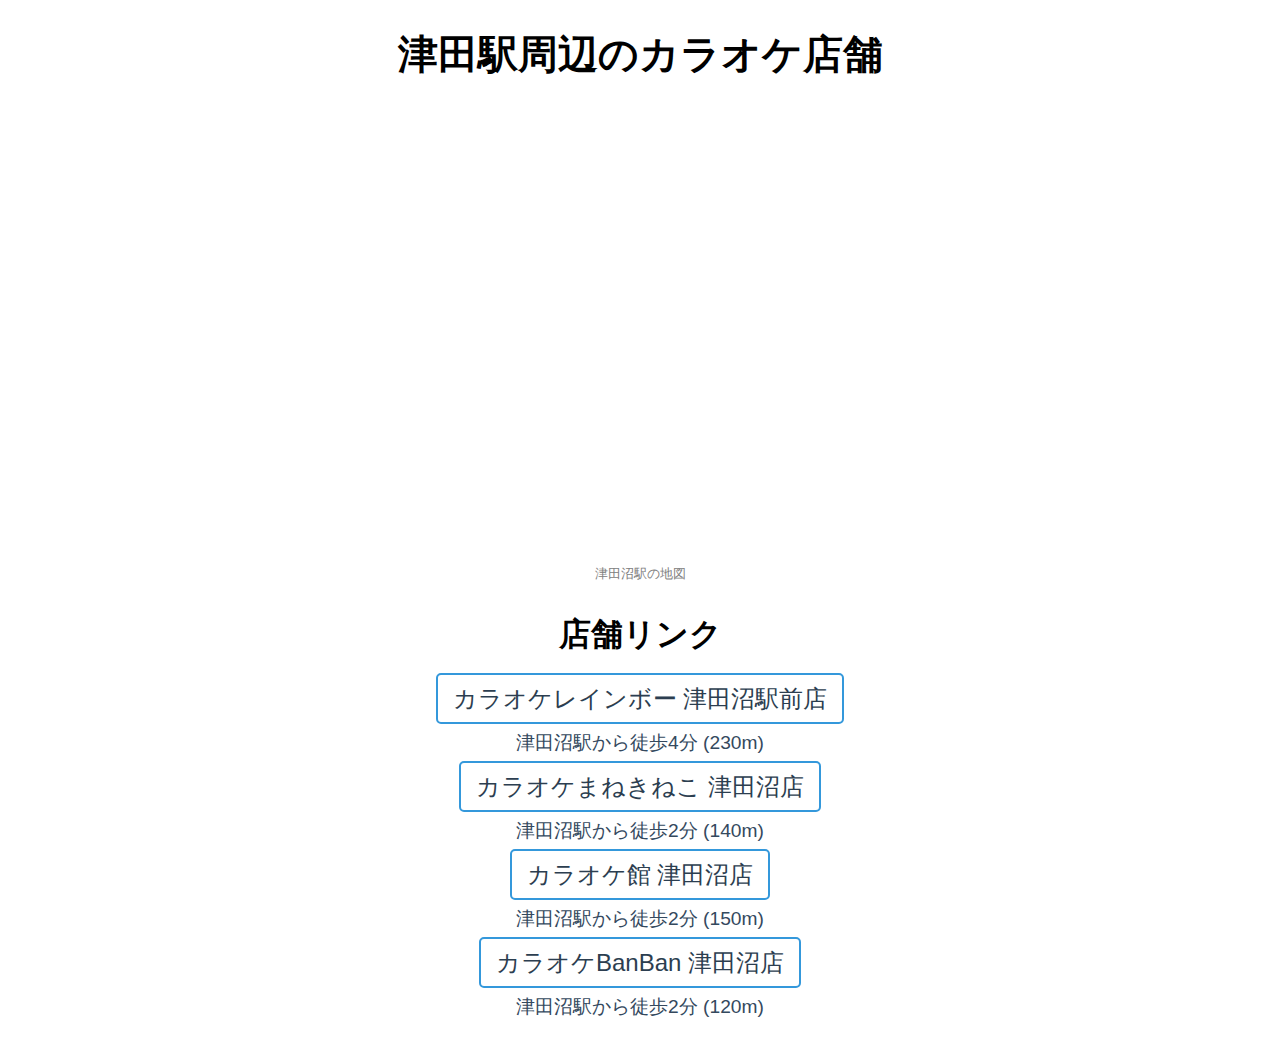
<file: index.html>
﻿<!DOCTYPE html>
<html lang="ja">
<head>
    <meta charset="UTF-8">
    <meta name="viewport" content="width=device-width, initial-scale=1.0">
    <title>津田駅周辺のカラオケ店舗</title>
    <link rel="stylesheet" href="index.css"> <!-- CSSファイルをリンク -->
</head>
<body>
    <h1>津田駅周辺のカラオケ店舗</h1>

    <!-- Googleマップの埋め込みコード -->
    <iframe src="https://www.google.com/maps/embed?pb=!1m18!1m12!1m3!1d1620.2097351861921!2d140.019247638889!3d35.69129388197076!2m3!1f0!2f0!3f0!3m2!1i1024!2i768!4f13.1!3m3!1m2!1s0x602280270dfae229%3A0x1da97e3110f96052!2z5rSl55Sw5rK86aeF!5e0!3m2!1sja!2sjp!4v1728568174856!5m2!1sja!2sjp" width="600" height="450" style="border:0;" allowfullscreen="" loading="lazy" referrerpolicy="no-referrer-when-downgrade"></iframe>

    <!-- 小さく「津田沼駅の地図」と表示 -->
    <div class="small-text">
        津田沼駅の地図
    </div>

    <h2>店舗リンク</h2>
    <div class="link">
        <a href="https://www.karaoke-rainbow.com/search/detail/index.html?id=5203" target="_blank">カラオケレインボー 津田沼駅前店</a>
    </div>
    <div class="text">
        津田沼駅から徒歩4分 (230m)
    </div>
    <div class="link">
        <a href="https://www.karaokemanekineko.jp/locations/?id=589" target="_blank">カラオケまねきねこ 津田沼店</a>
    </div>
    <div class="text">
        津田沼駅から徒歩2分 (140m)
    </div>
    <div class="link">
        <a href="https://karaokekan.jp/shop/detail/132" target="_blank">カラオケ館 津田沼店</a>
    </div>
    <div class="text">
        津田沼駅から徒歩2分 (150m)
    </div>
    <div class="link">
        <a href="https://karaoke-shin.jp/shop-list/232.html" target="_blank">カラオケBanBan 津田沼店</a>
    </div>
    <div class="text">
        津田沼駅から徒歩2分 (120m)
    </div>
</body>
</html>
</file>
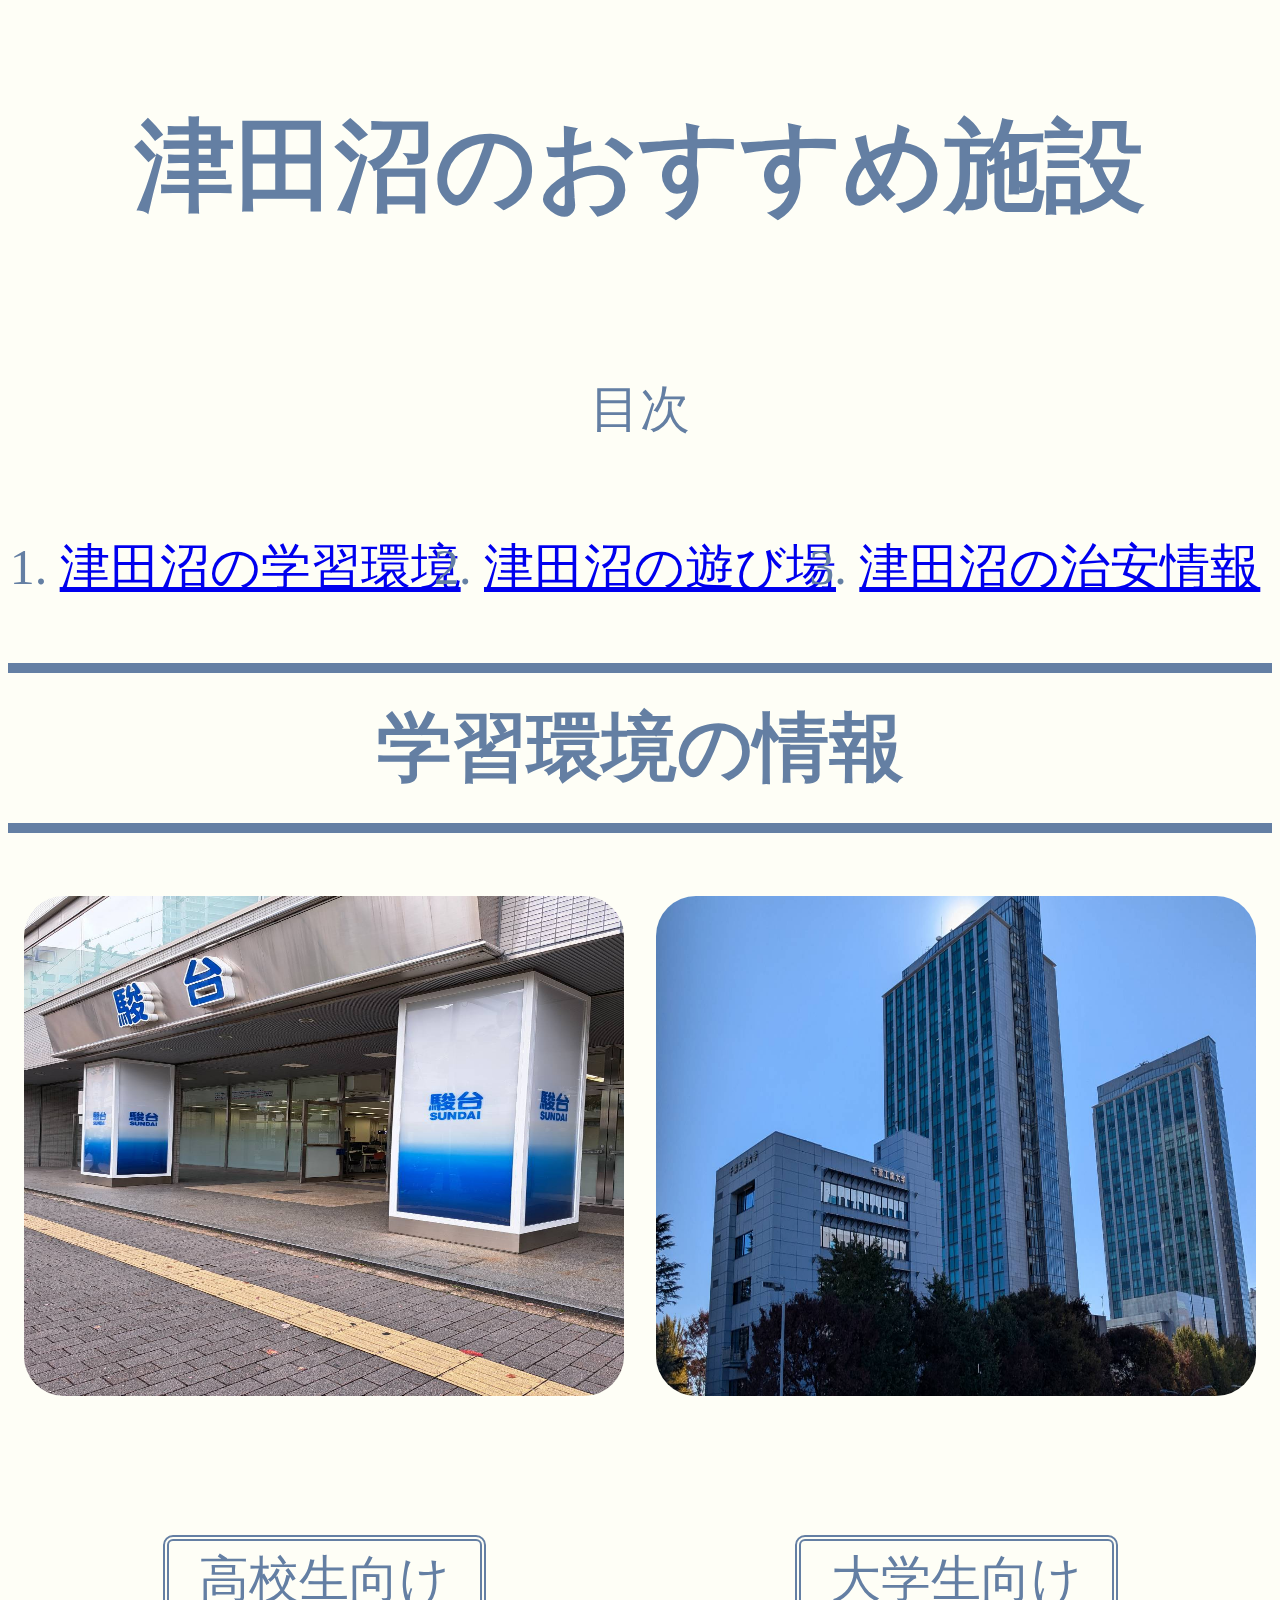
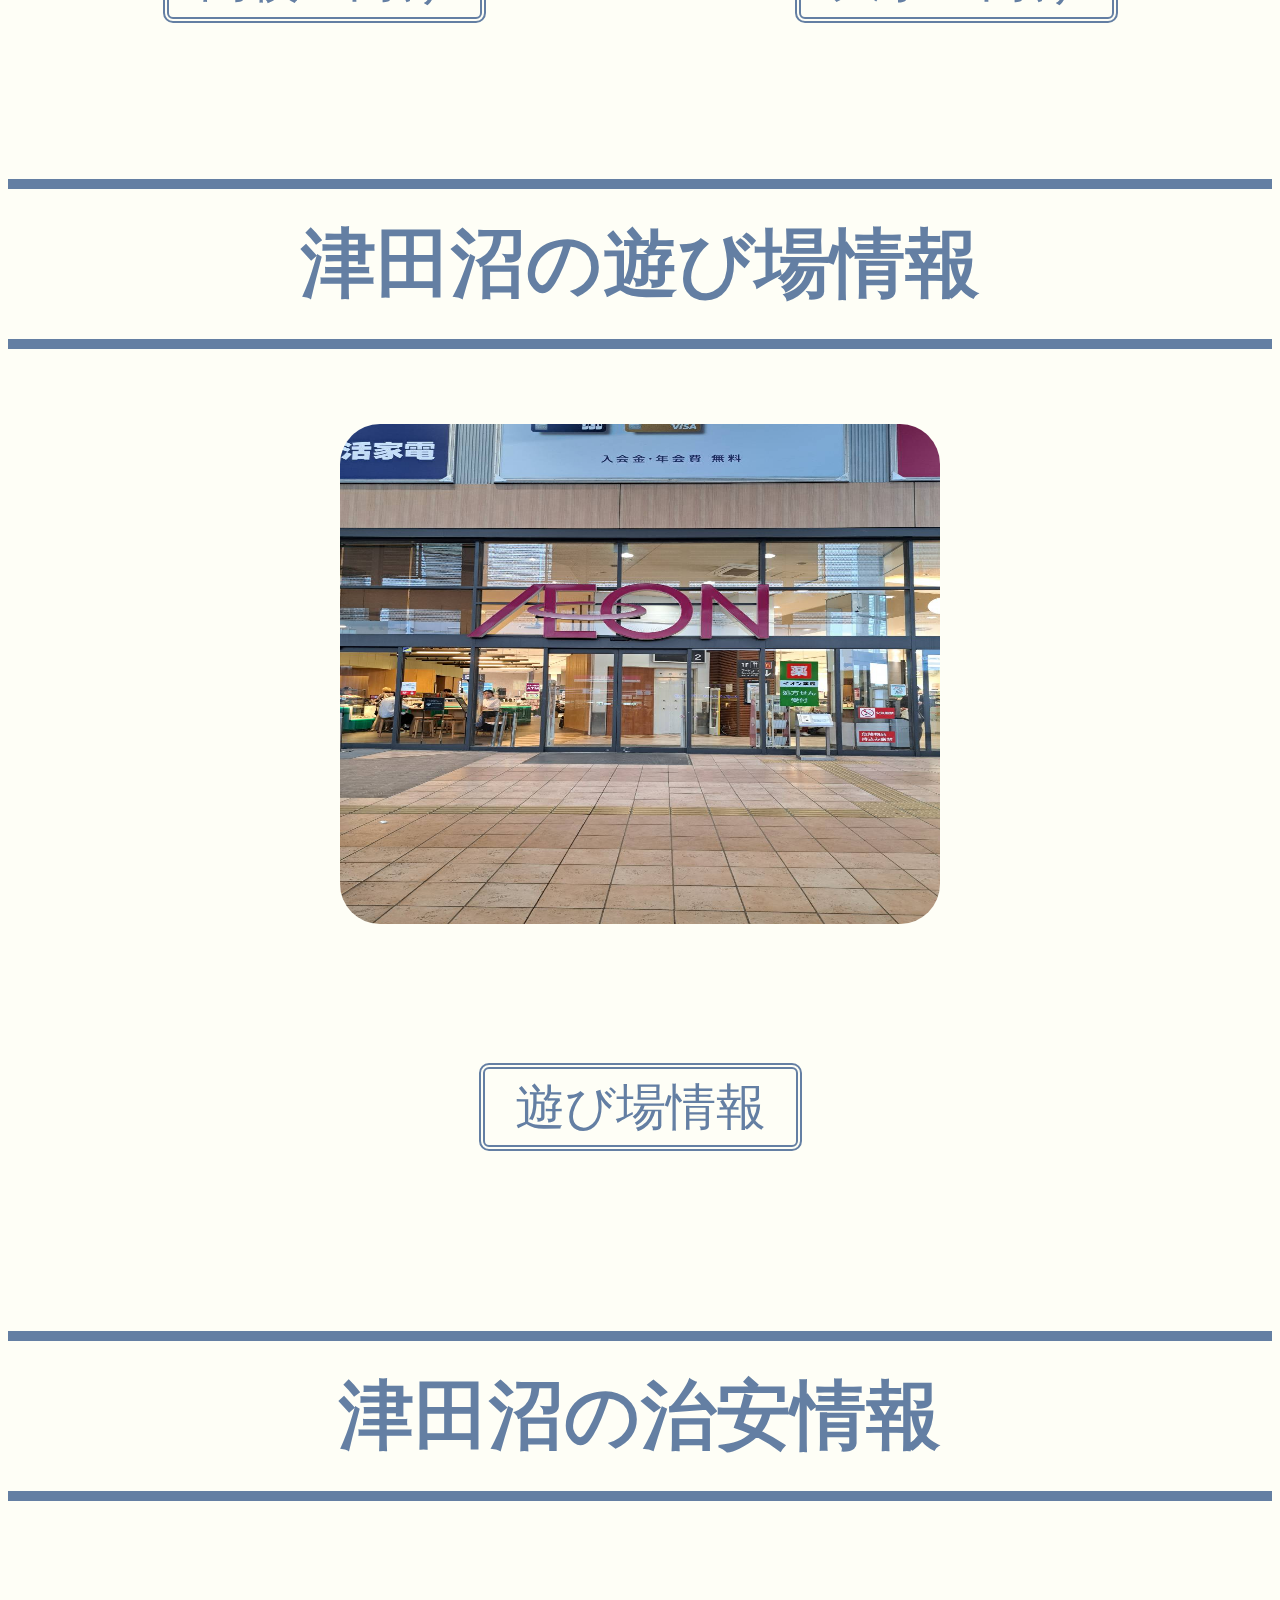
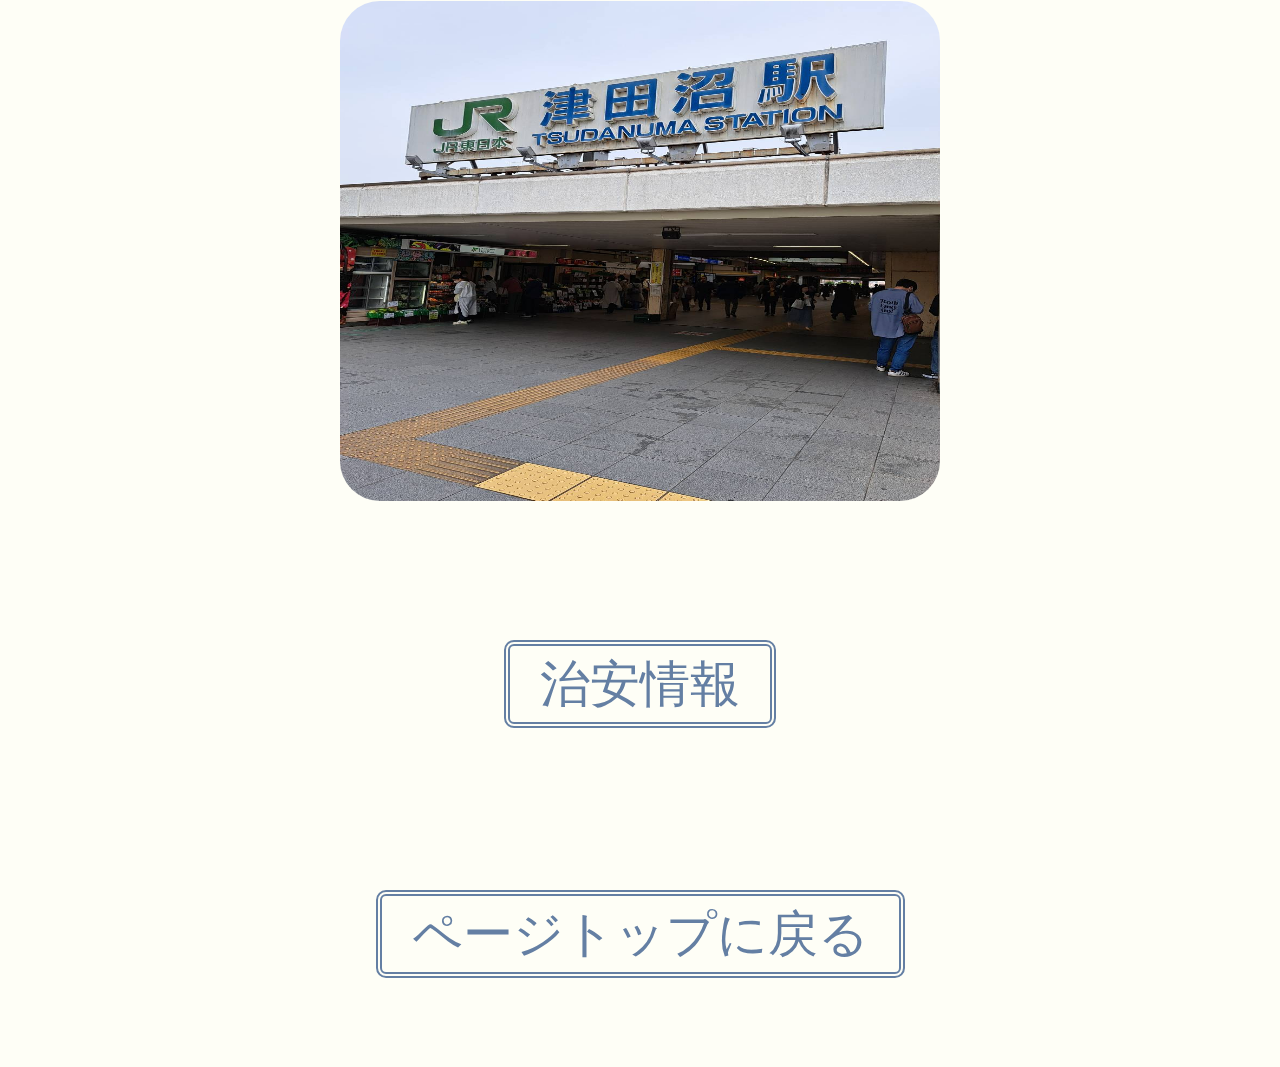
<file: htdocs/index.html>
<!DOCTYPE html>
<html lang="ja">

<head>
  <meta charset='utf-8' />
  <link rel="stylesheet" href="style1.css">
  <meta name="viewport"
  content="width=device-width,initial-scale=1">
  <title>（実験・演習用）</title>
</head>

<body>
  <h1 id="i4">津田沼のおすすめ施設</h1>
  <div>目次</div>
  <ol>
    <li><a href="#i1">津田沼の学習環境</a></li>
    <li><a href="#i2">津田沼の遊び場</a></li>
    <li><a href="#i3">津田沼の治安情報</a></li>
  </ol>
  <h2 id="i1">学習環境の情報</h2>
  <div class = "sample">
    <div >
      <img class="m" src = "79459.jpg" alt="高校生向け">
      <p><a href="zyuku.html" class="button02">高校生向け</a></p>
  </div>
  <div>
      <img class="m" src = "27843.jpg" alt="大学生向け">
      <p><a href="大学生向け学習環境.html" class="button02">大学生向け</a></p>
    </div>
  </div>
  <h3 id="i2">津田沼の遊び場情報</h3>
  <div class="field">
     <div><img class="m" src = "79292.jpg" alt="遊び">
     <p><a href="大学生向け遊び場.html" class="button02">遊び場情報</a></p></div>
  </div>
  <h4 id="i3">津田沼の治安情報</h4>
  <div class="ti">
    <div><img class="m" src = "79458.jpg" alt="治安情報">
    <p><a href="zkzk.html" class="button02">治安情報</a></p></div>
  </div>
  <div class="t2">
    <p><a href="#i4" class="button02">ページトップに戻る</a></p>
  </div>
</body>

</html>
</file>
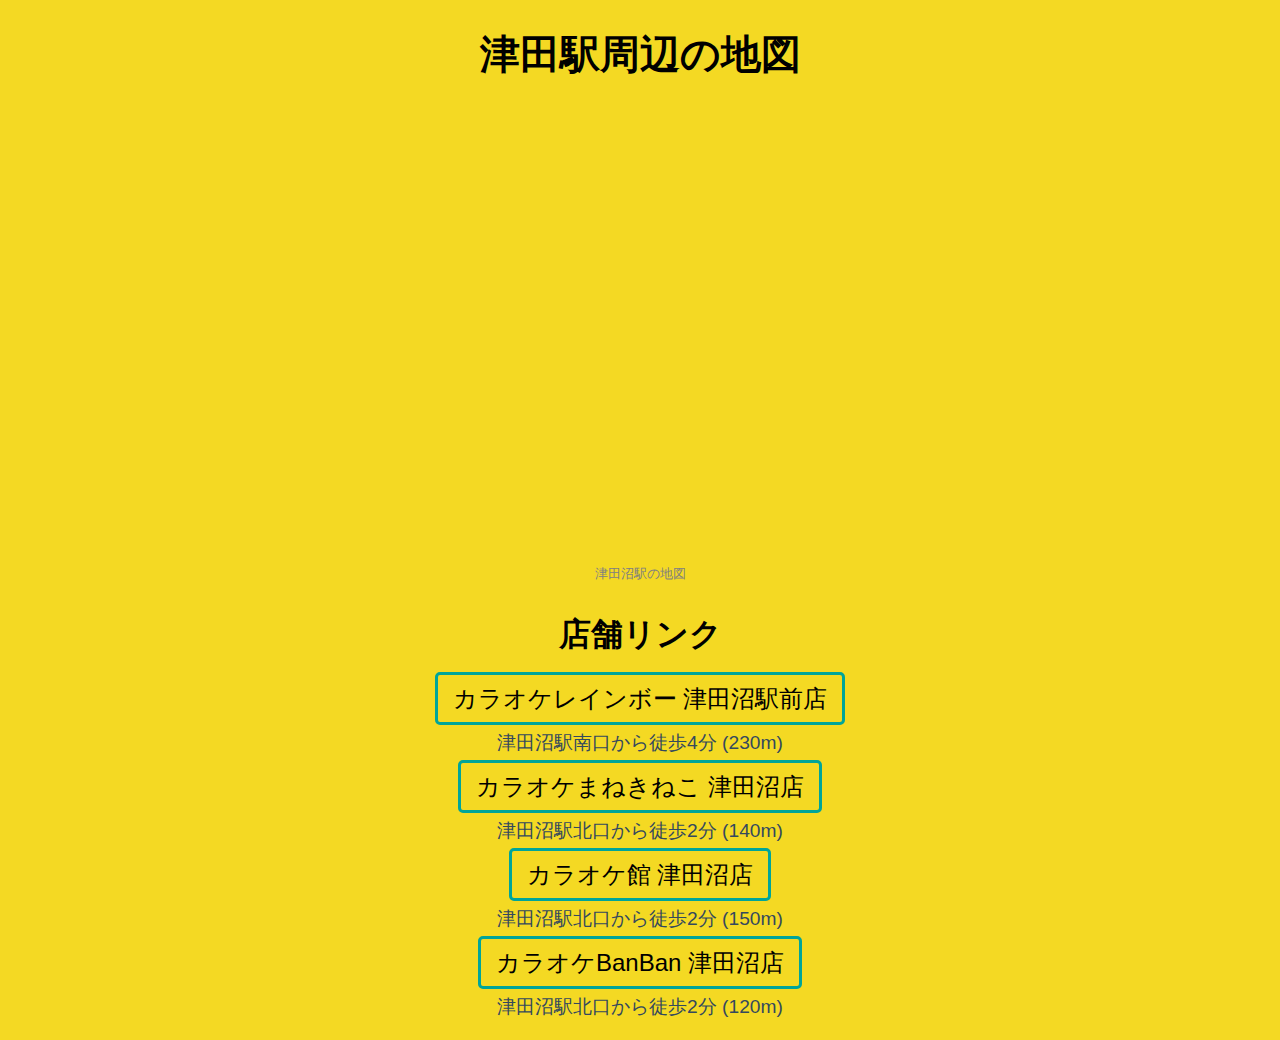
<file: 地図ページ/index.html>
﻿<!DOCTYPE html>
<html lang="ja">
<head>
    <meta charset="UTF-8">
    <meta name="viewport" content="width=device-width, initial-scale=1.0">
    <title>津田駅周辺の地図</title>
    <link rel="stylesheet" href="index.css"> <!-- CSSファイルをリンク -->
</head>
<body>
    <h1>津田駅周辺の地図

    </h1>

    <!-- Googleマップの埋め込みコード -->
    <iframe src="https://www.google.com/maps/embed?pb=!1m18!1m12!1m3!1d1620.2097351861921!2d140.019247638889!3d35.69129388197076!2m3!1f0!2f0!3f0!3m2!1i1024!2i768!4f13.1!3m3!1m2!1s0x602280270dfae229%3A0x1da97e3110f96052!2z5rSl55Sw5rK86aeF!5e0!3m2!1sja!2sjp!4v1728568174856!5m2!1sja!2sjp" width="600" height="450" style="border:0;" allowfullscreen="" loading="lazy" referrerpolicy="no-referrer-when-downgrade"></iframe>

    <!-- 小さく「津田沼駅の地図」と表示 -->
    <div class="small-text">
        津田沼駅の地図
    </div>

    <h2>店舗リンク</h2>
    <div class="link">
        <a href="https://www.karaoke-rainbow.com/search/detail/index.html?id=5203" target="_blank">カラオケレインボー 津田沼駅前店</a>
    </div>
    <div class="text">
        津田沼駅南口から徒歩4分 (230m)
    </div>
    <div class="link">
        <a href="https://www.karaokemanekineko.jp/locations/?id=589" target="_blank">カラオケまねきねこ 津田沼店</a>
    </div>
    <div class="text">
        津田沼駅北口から徒歩2分 (140m)
    </div>
    <div class="link">
        <a href="https://karaokekan.jp/shop/detail/132" target="_blank">カラオケ館 津田沼店</a>
    </div>
    <div class="text">
        津田沼駅北口から徒歩2分 (150m)
    </div>
    <div class="link">
        <a href="https://karaoke-shin.jp/shop-list/232.html" target="_blank">カラオケBanBan 津田沼店</a>
    </div>
    <div class="text">
        津田沼駅北口から徒歩2分 (120m)
    </div>
</body>
</html>
</file>
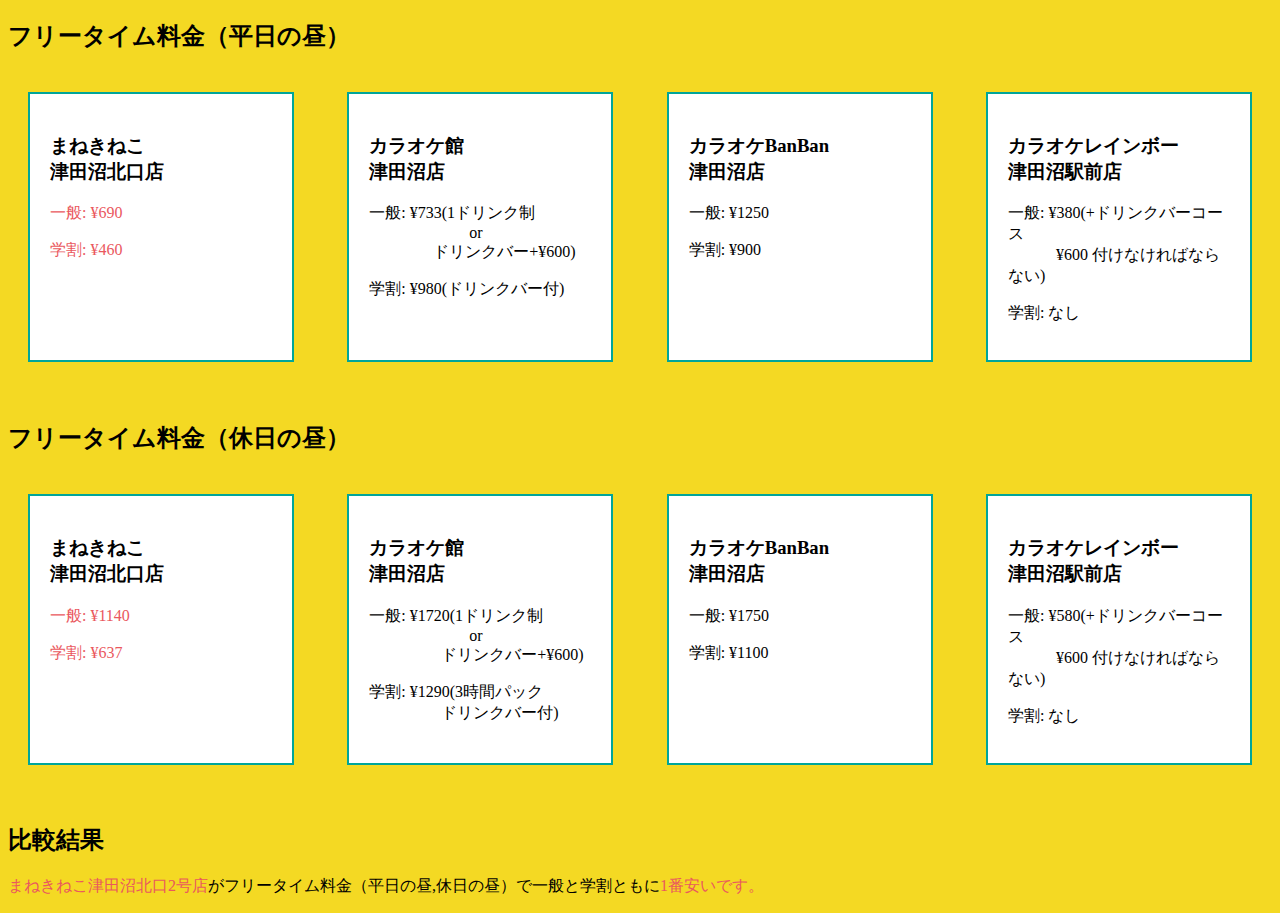
<file: 2.html>
﻿<!DOCTYPE html>
<html lang="ja">
<head>
    <meta charset="UTF-8">
    <title>カラオケ料金比較</title>
    <link rel="stylesheet" href="2.css">
</head>

<body>
    <h2>フリータイム料金（平日の昼）</h2>
    <div class="container">
        <div class="box" data-store="まねきねこ 津田沼北口2号店">
            <h3>まねきねこ<br>津田沼北口店</h3>
            <p class="weekdayFreeTime">一般: ¥690</p>
            <p class="weekdayFreeTimeStudent">学割: ¥460</p>
        </div>
        <div class="box" data-store="カラオケ館 津田沼店">
            <h3>カラオケ館<br>津田沼店</h3>
            <p class="weekdayFreeTime">一般: ¥733(1ドリンク制<br>&nbsp;&nbsp;&nbsp;&nbsp;&nbsp;&nbsp;&nbsp;&nbsp;&nbsp;&nbsp;&nbsp;&nbsp;&nbsp;&nbsp;&nbsp;&nbsp;&nbsp;&nbsp;&nbsp;&nbsp;&nbsp;&nbsp;&nbsp;&nbsp;&nbsp;or<br>&nbsp;&nbsp;&nbsp;&nbsp;&nbsp;&nbsp;&nbsp;&nbsp;&nbsp;&nbsp;&nbsp;&nbsp;&nbsp;&nbsp;&nbsp;&nbsp;ドリンクバー+¥600)</p>
            <p class="weekdayFreeTimeStudent">学割: ¥980(ドリンクバー付)</p>
        </div>
        <div class="box" data-store="カラオケBanBan 津田沼店">
            <h3>カラオケBanBan<br>津田沼店</h3>
            <p class="weekdayFreeTime">一般: ¥1250</p>
            <p class="weekdayFreeTimeStudent">学割: ¥900</p>
        </div>
        <div class="box" data-store="カラオケレインボー 津田沼駅前店">
            <h3>カラオケレインボー<br>津田沼駅前店</h3>
            <p class="weekdayFreeTime">一般: ¥380(+ドリンクバーコース<br>&nbsp;&nbsp;&nbsp;&nbsp;&nbsp;&nbsp;&nbsp;&nbsp;&nbsp;&nbsp;&nbsp;&nbsp;¥600 付けなければならない)</p>
            <p class="weekdayFreeTimeStudent">学割: なし</p>
        </div>
    </div>

    <h2>フリータイム料金（休日の昼）</h2>
    <div class="container">
        <div class="box" data-store="まねきねこ 津田沼北口2号店">
            <h3>まねきねこ<br>津田沼北口店</h3>
            <p class="holidayFreeTime">一般: ¥1140</p>
            <p class="holidayFreeTimeStudent">学割: ¥637</p>
        </div>
        <div class="box" data-store="カラオケ館 津田沼店">
            <h3>カラオケ館<br>津田沼店</h3>
            <p class="holidayFreeTime">一般: ¥1720(1ドリンク制<br>&nbsp;&nbsp;&nbsp;&nbsp;&nbsp;&nbsp;&nbsp;&nbsp;&nbsp;&nbsp;&nbsp;&nbsp;&nbsp;&nbsp;&nbsp;&nbsp;&nbsp;&nbsp;&nbsp;&nbsp;&nbsp;&nbsp;&nbsp;&nbsp;&nbsp;or<br>&nbsp;&nbsp;&nbsp;&nbsp;&nbsp;&nbsp;&nbsp;&nbsp;&nbsp;&nbsp;&nbsp;&nbsp;&nbsp;&nbsp;&nbsp;&nbsp;&nbsp;&nbsp;ドリンクバー+¥600)</p>
            <p class="holidayFreeTimeStudent">学割: ¥1290(3時間パック<br>&nbsp;&nbsp;&nbsp;&nbsp;&nbsp;&nbsp;&nbsp;&nbsp;&nbsp;&nbsp;&nbsp;&nbsp;&nbsp;&nbsp;&nbsp;&nbsp;&nbsp;&nbsp;ドリンクバー付)</p>
        </div>
        <div class="box" data-store="カラオケBanBan 津田沼店">
            <h3>カラオケBanBan<br>津田沼店</h3>
            <p class="holidayFreeTime">一般: ¥1750</p>
            <p class="holidayFreeTimeStudent">学割: ¥1100</p>
        </div>
        <div class="box" data-store="カラオケレインボー 津田沼駅前店">
            <h3>カラオケレインボー<br>津田沼駅前店</h3>
            <p class="holidayFreeTime">一般: ¥580(+ドリンクバーコース<br>&nbsp;&nbsp;&nbsp;&nbsp;&nbsp;&nbsp;&nbsp;&nbsp;&nbsp;&nbsp;&nbsp;&nbsp;¥600 付けなければならない)</p>
            <p class="holidayFreeTimeStudent">学割: なし</p>
        </div>
    </div>
    <!-- 比較結果 -->
     <h2>比較結果</h2>
     <p class="comment"><span class="highlight">まねきねこ津田沼北口2号店</span>がフリータイム料金（平日の昼,休日の昼）で一般と学割ともに<span class="highlight">1番安いです。</span></p>

</body>
</html>
</file>
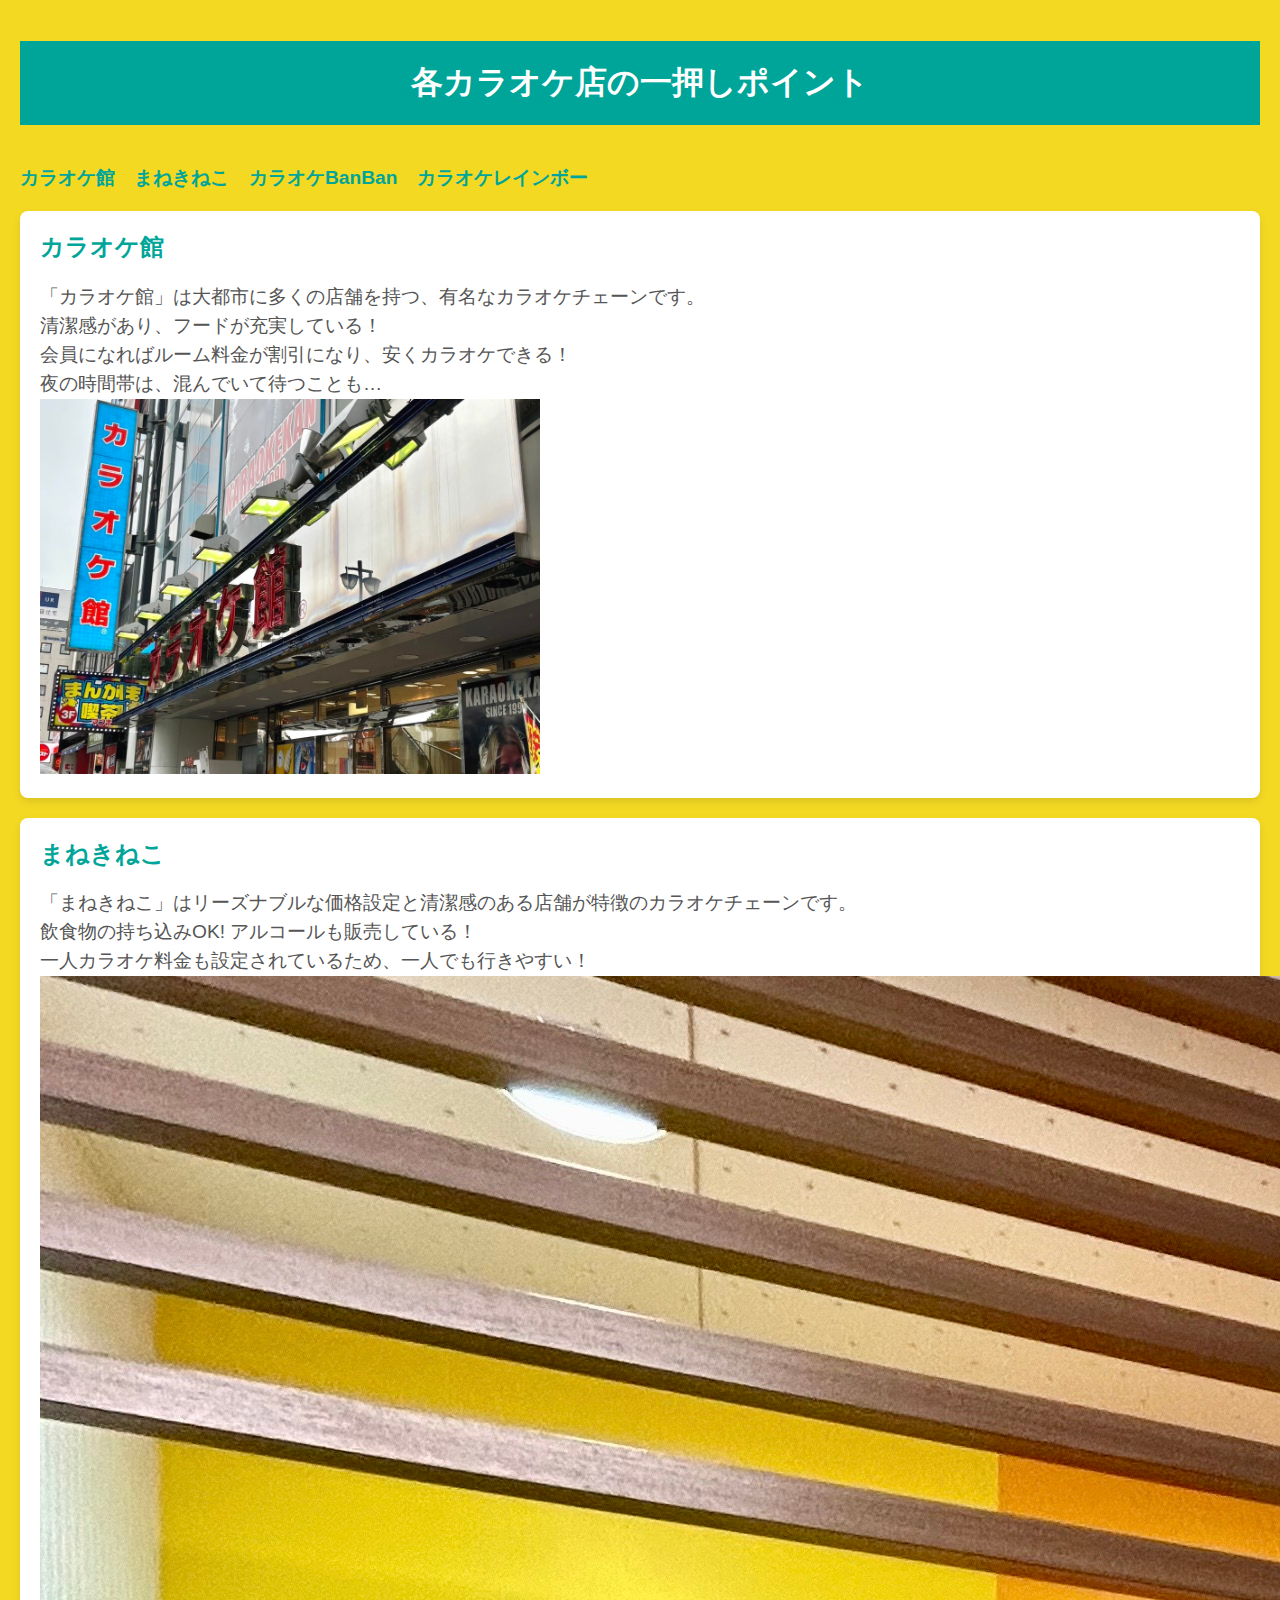
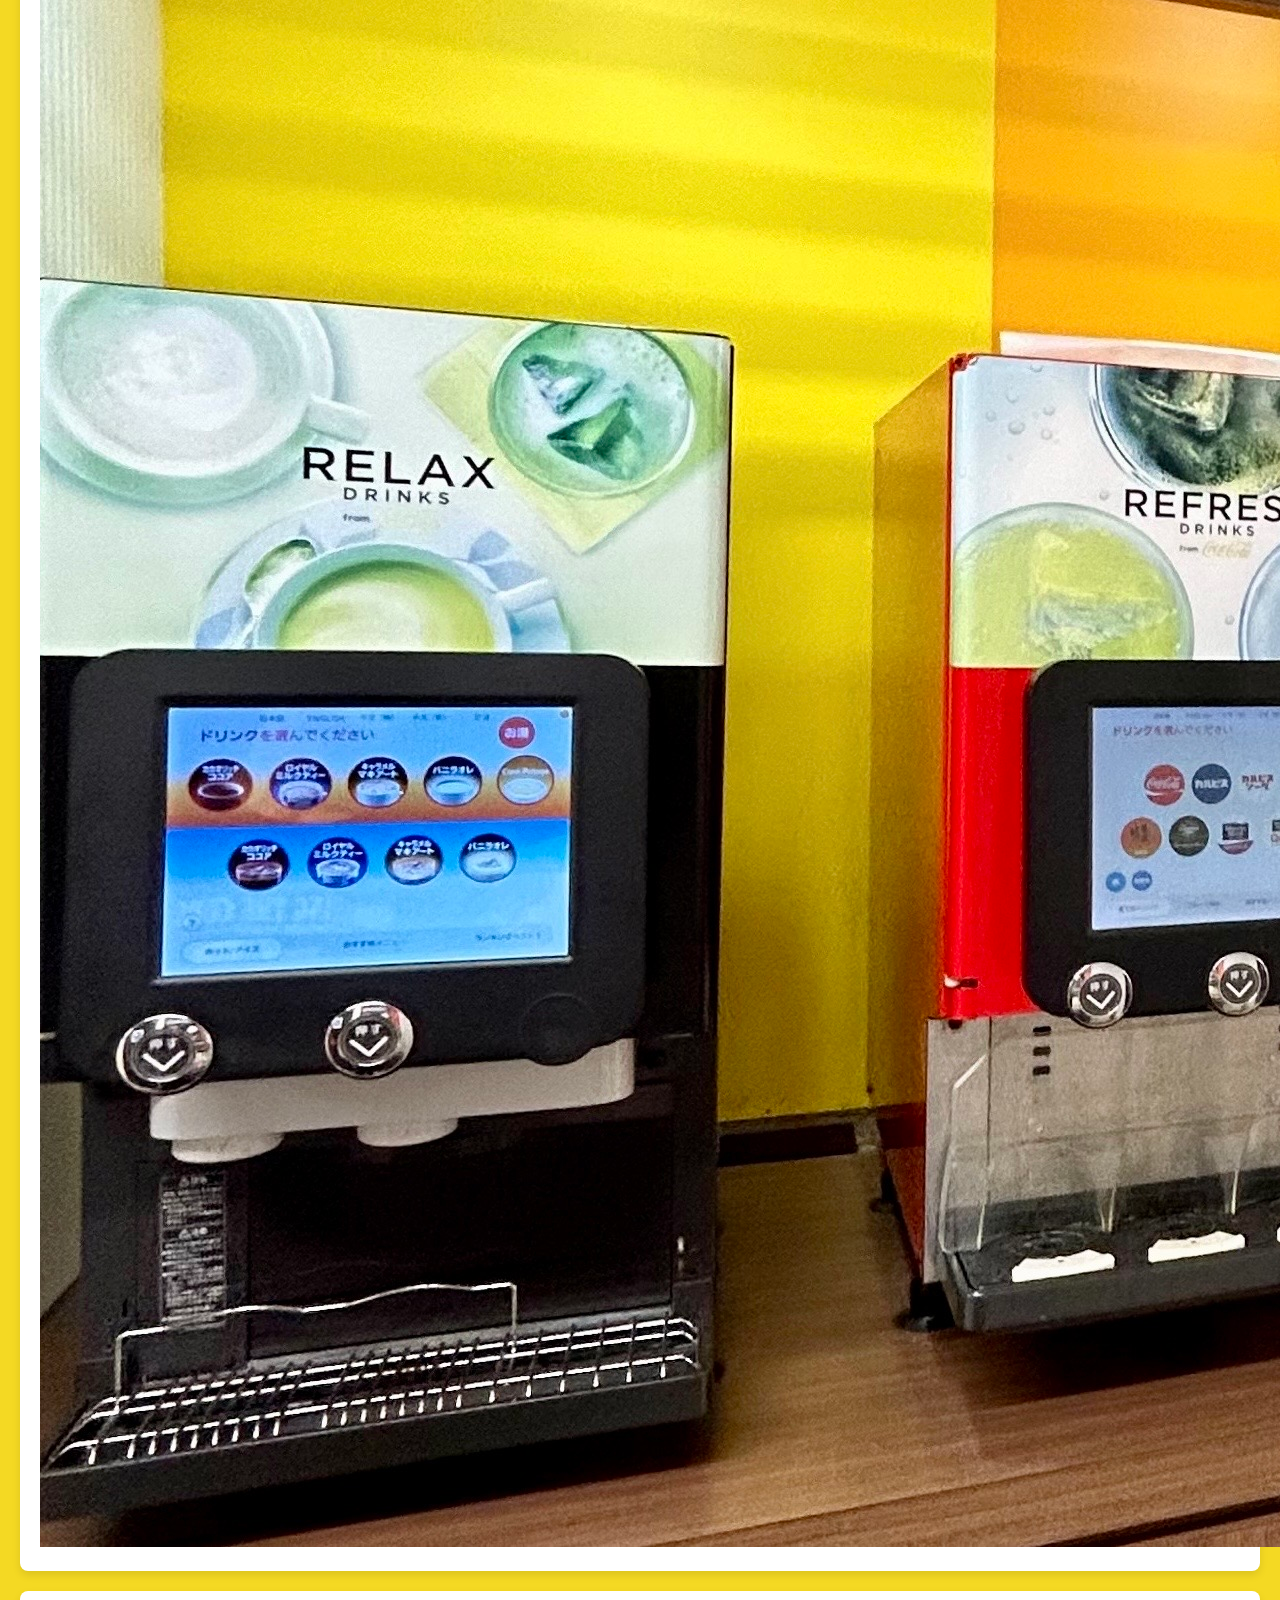
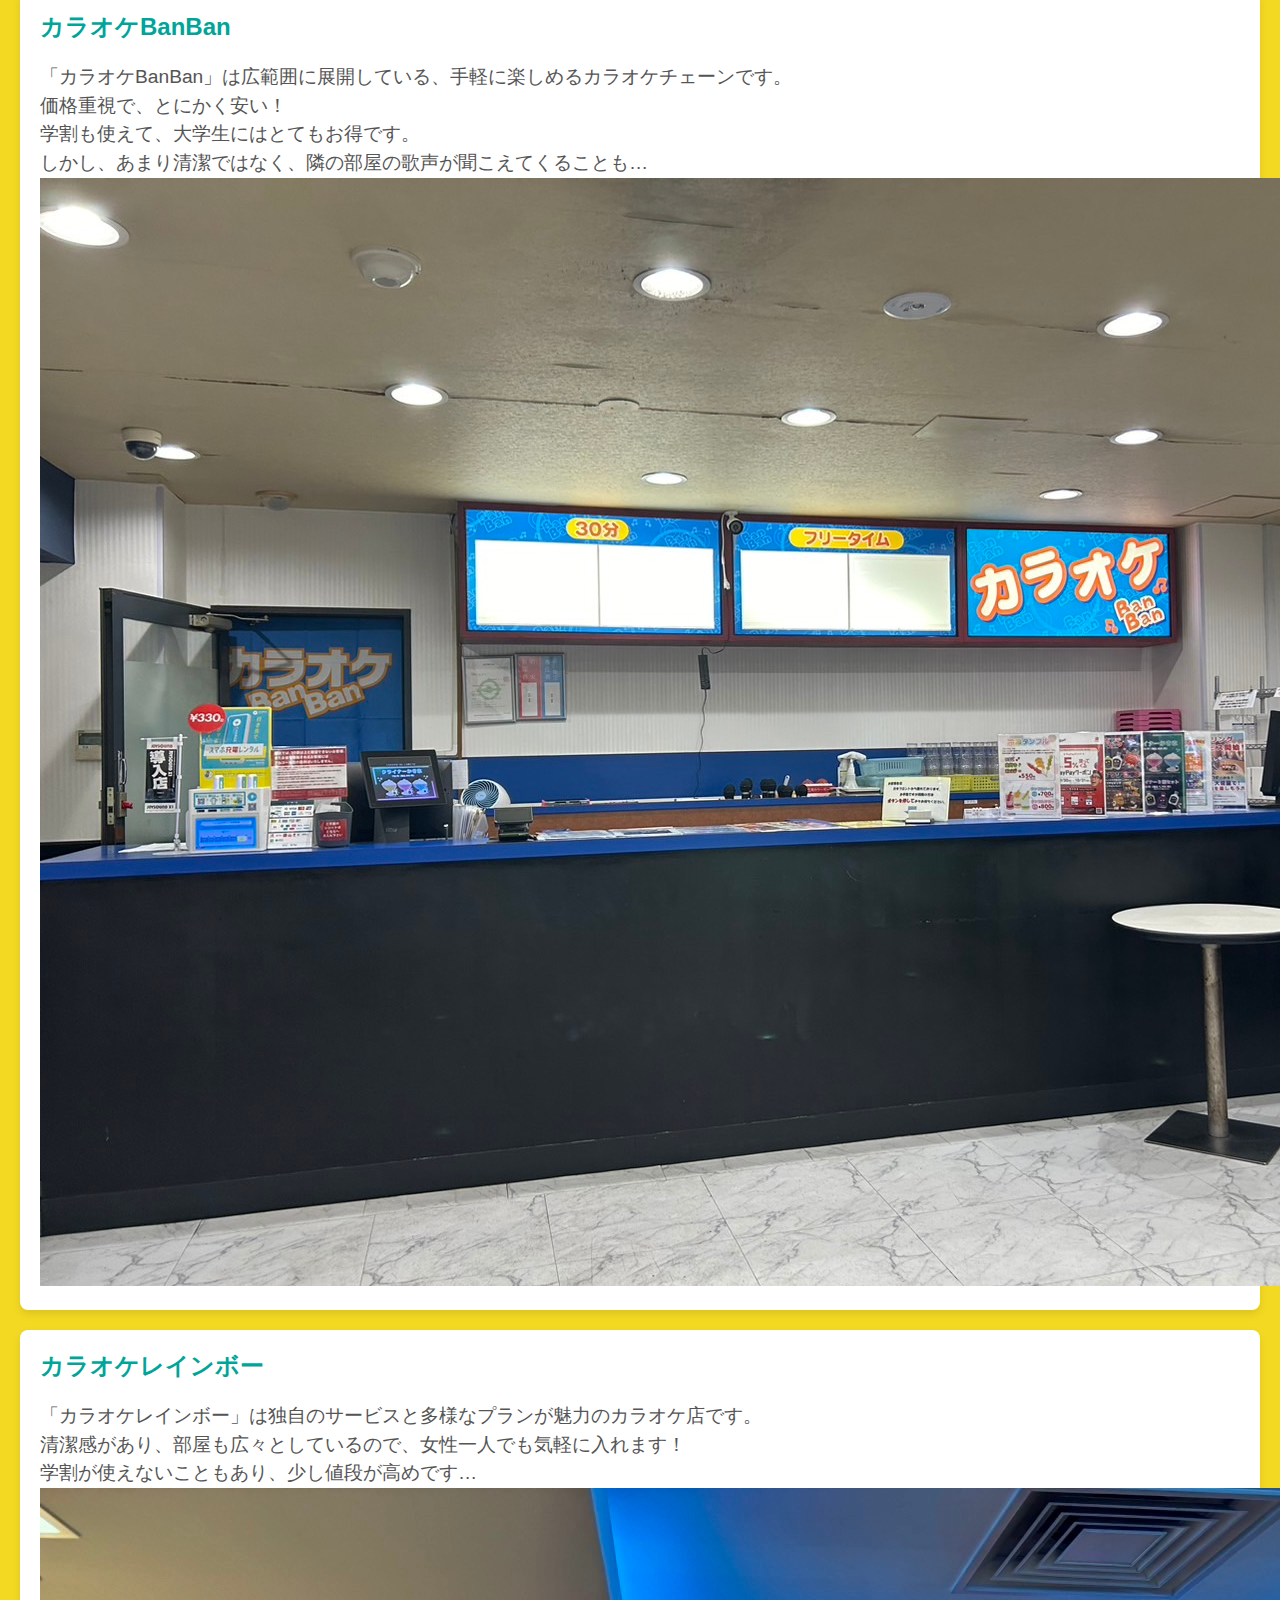
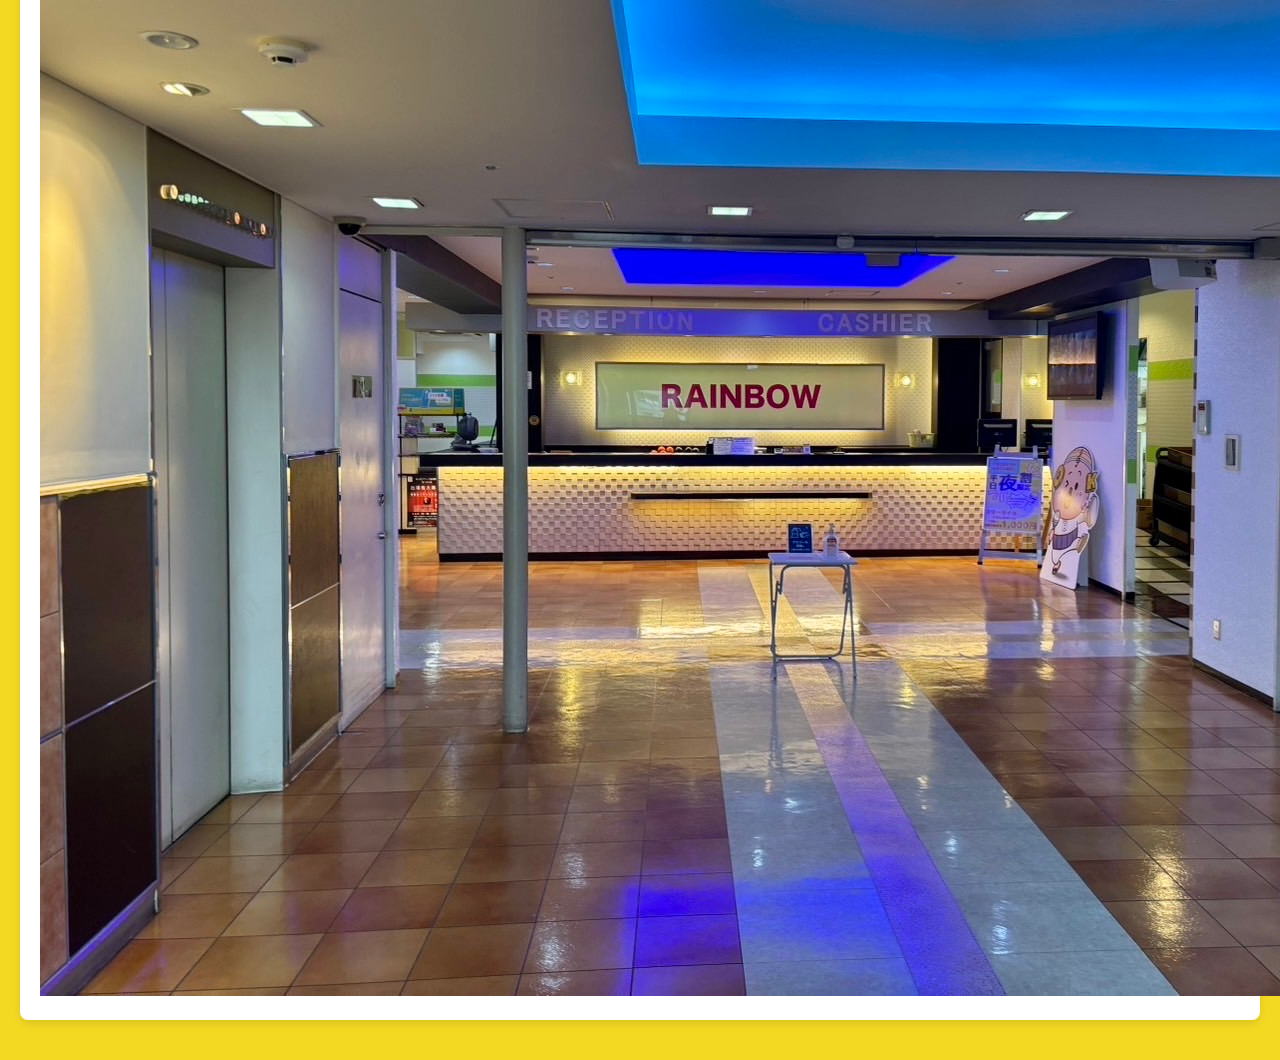
<file: 3.html>
<!DOCTYPE html>
<html lang="ja">
<head>
    <meta charset="UTF-8">
    <meta name="viewport" content="width=device-width, initial-scale=1.0">
    <title>カラオケ紹介サイト</title>
    <link rel="stylesheet" href="3.css">
</head>
<body>
    <header>
        <h1>各カラオケ店の一押しポイント</h1>
        <nav>
            <ul>
                <li><a href="#karaokekan">カラオケ館</a></li>
                <li><a href="#manekineko">まねきねこ</a></li>
                <li><a href="#banban">カラオケBanBan</a></li>
                <li><a href="#rainbow">カラオケレインボー</a></li>
            </ul>
        </nav>
    </header>

    <!-- カラオケ館 -->
    <div id="karaokekan" class="category">
        <h2>カラオケ館</h2>
        <p>「カラオケ館」は大都市に多くの店舗を持つ、有名なカラオケチェーンです。</p>
        <p>清潔感があり、フードが充実している！</p>
        <p>会員になればルーム料金が割引になり、安くカラオケできる！</p>
        <p>夜の時間帯は、混んでいて待つことも…</p>
        <img src="カラオケ館外観.jpg" width="500">
    </div>

    <!-- まねきねこ -->
    <div id="manekineko" class="category">
        <h2>まねきねこ</h2>
        <p>「まねきねこ」はリーズナブルな価格設定と清潔感のある店舗が特徴のカラオケチェーンです。</p>
        <p>飲食物の持ち込みOK! アルコールも販売している！</p>
        <p>一人カラオケ料金も設定されているため、一人でも行きやすい！</p>
        <img src="まねきねこ ドリンクバー 横.jpg">
    </div>

    <!-- カラオケBanBan -->
    <div id="banban" class="category">
        <h2>カラオケBanBan</h2>
        <p>「カラオケBanBan」は広範囲に展開している、手軽に楽しめるカラオケチェーンです。</p>
        <p>価格重視で、とにかく安い！</p>
        <p>学割も使えて、大学生にはとてもお得です。</p>
        <p>しかし、あまり清潔ではなく、隣の部屋の歌声が聞こえてくることも…</p>
        <img src="BanBanフロント.jpg">
    </div>

    <!-- カラオケレインボー -->
    <div id="rainbow" class="category">
        <h2>カラオケレインボー</h2>
        <p>「カラオケレインボー」は独自のサービスと多様なプランが魅力のカラオケ店です。</p>
        <p>清潔感があり、部屋も広々としているので、女性一人でも気軽に入れます！</p>
        <p>学割が使えないこともあり、少し値段が高めです…</p>
        <img src="カラオケレインボーフロント.jpg">
    </div>
</body>
</html>
</file>
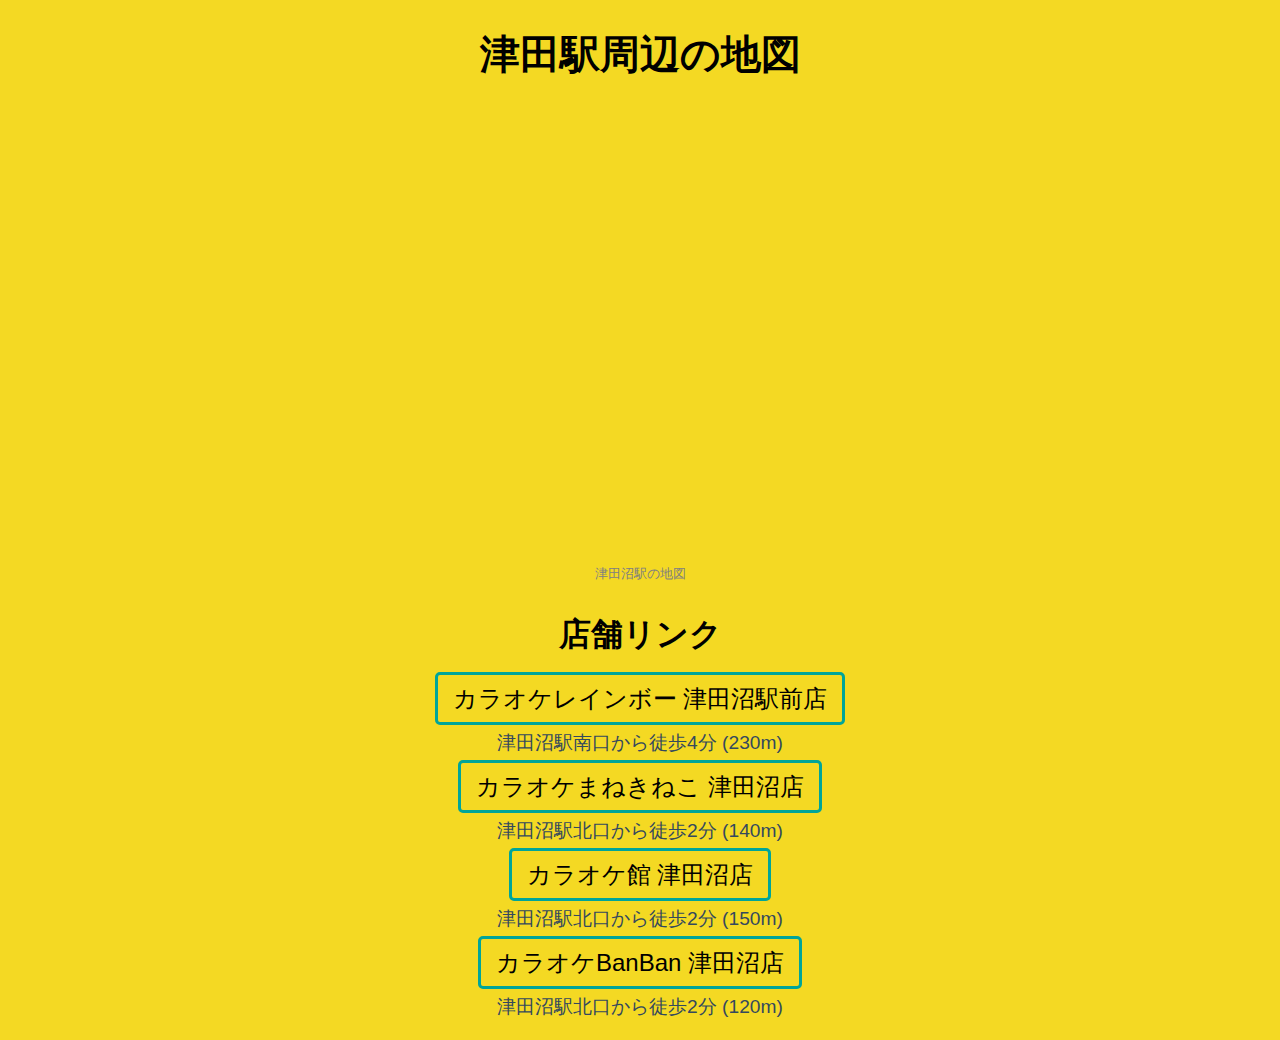
<file: 4.html>
<!DOCTYPE html>
<html lang="ja">
<head>
    <meta charset="UTF-8">
    <meta name="viewport" content="width=device-width, initial-scale=1.0">
    <title>津田駅周辺の地図</title>
    <link rel="stylesheet" href="4.css"> <!-- CSSファイルをリンク -->
</head>
<body>
    <h1>津田駅周辺の地図

    </h1>

    <!-- Googleマップの埋め込みコード -->
    <iframe src="https://www.google.com/maps/embed?pb=!1m18!1m12!1m3!1d1620.2097351861921!2d140.019247638889!3d35.69129388197076!2m3!1f0!2f0!3f0!3m2!1i1024!2i768!4f13.1!3m3!1m2!1s0x602280270dfae229%3A0x1da97e3110f96052!2z5rSl55Sw5rK86aeF!5e0!3m2!1sja!2sjp!4v1728568174856!5m2!1sja!2sjp" width="600" height="450" style="border:0;" allowfullscreen="" loading="lazy" referrerpolicy="no-referrer-when-downgrade"></iframe>

    <!-- 小さく「津田沼駅の地図」と表示 -->
    <div class="small-text">
        津田沼駅の地図
    </div>

    <h2>店舗リンク</h2>
    <div class="link">
        <a href="https://www.karaoke-rainbow.com/search/detail/index.html?id=5203" target="_blank">カラオケレインボー 津田沼駅前店</a>
    </div>
    <div class="text">
        津田沼駅南口から徒歩4分 (230m)
    </div>
    <div class="link">
        <a href="https://www.karaokemanekineko.jp/locations/?id=589" target="_blank">カラオケまねきねこ 津田沼店</a>
    </div>
    <div class="text">
        津田沼駅北口から徒歩2分 (140m)
    </div>
    <div class="link">
        <a href="https://karaokekan.jp/shop/detail/132" target="_blank">カラオケ館 津田沼店</a>
    </div>
    <div class="text">
        津田沼駅北口から徒歩2分 (150m)
    </div>
    <div class="link">
        <a href="https://karaoke-shin.jp/shop-list/232.html" target="_blank">カラオケBanBan 津田沼店</a>
    </div>
    <div class="text">
        津田沼駅北口から徒歩2分 (120m)
    </div>
</body>
</html>
</file>
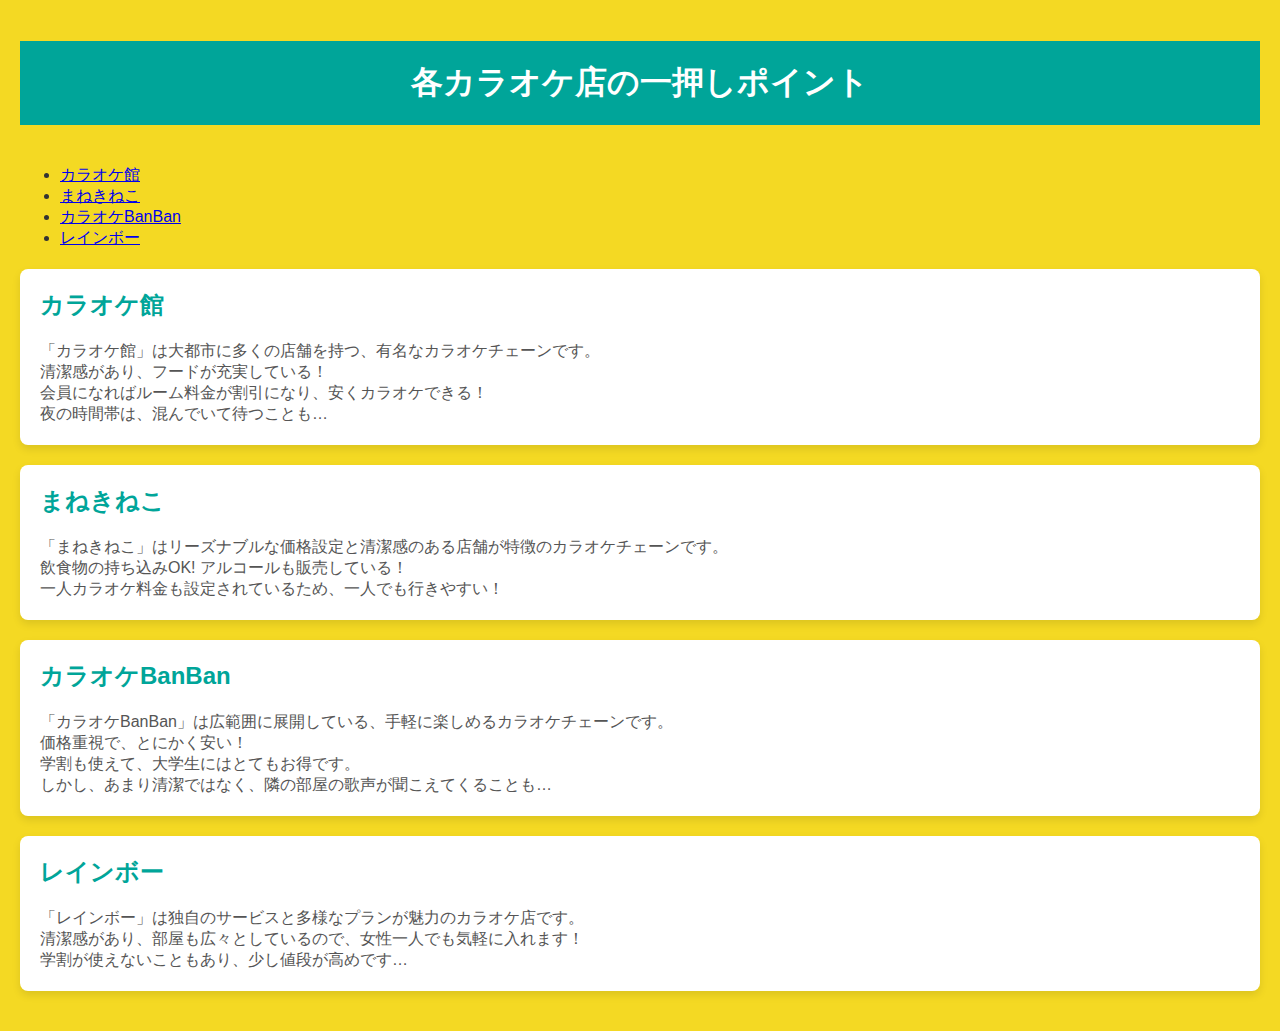
<file: karaoke.html>
<!DOCTYPE html>
<html lang="ja">
<head>
    <meta charset="UTF-8">
    <meta name="viewport" content="width=device-width, initial-scale=1.0">
    <title>カラオケ紹介サイト</title>
    <link rel="stylesheet" href="stylekaraoke.css">
</head>
<body>
    <header>
        <h1>各カラオケ店の一押しポイント</h1>
        <nav>
            <ul>
                <li><a href="#karaokekan">カラオケ館</a></li>
                <li><a href="#manekineko">まねきねこ</a></li>
                <li><a href="#banban">カラオケBanBan</a></li>
                <li><a href="#rainbow">レインボー</a></li>
            </ul>
        </nav>
    </header>

    <!-- カラオケ館 -->
    <div id="karaokekan" class="category">
        <h2>カラオケ館</h2>
        <p>「カラオケ館」は大都市に多くの店舗を持つ、有名なカラオケチェーンです。</p>
        <p>清潔感があり、フードが充実している！</p>
        <p>会員になればルーム料金が割引になり、安くカラオケできる！</p>
        <p>夜の時間帯は、混んでいて待つことも…</p>
    </div>

    <!-- まねきねこ -->
    <div id="manekineko" class="category">
        <h2>まねきねこ</h2>
        <p>「まねきねこ」はリーズナブルな価格設定と清潔感のある店舗が特徴のカラオケチェーンです。</p>
        <p>飲食物の持ち込みOK! アルコールも販売している！</p>
        <p>一人カラオケ料金も設定されているため、一人でも行きやすい！</p>
        </p>
    </div>

    <!-- カラオケBanBan -->
    <div id="banban" class="category">
        <h2>カラオケBanBan</h2>
        <p>「カラオケBanBan」は広範囲に展開している、手軽に楽しめるカラオケチェーンです。</p>
        <p>価格重視で、とにかく安い！</p>
        <p>学割も使えて、大学生にはとてもお得です。</p>
        <p>しかし、あまり清潔ではなく、隣の部屋の歌声が聞こえてくることも…</p>
    </div>

    <!-- レインボー -->
    <div id="rainbow" class="category">
        <h2>レインボー</h2>
        <p>「レインボー」は独自のサービスと多様なプランが魅力のカラオケ店です。</p>
        <p>清潔感があり、部屋も広々としているので、女性一人でも気軽に入れます！</p>
        <p>学割が使えないこともあり、少し値段が高めです…</p>
    </div>
</body>
</html>
</file>
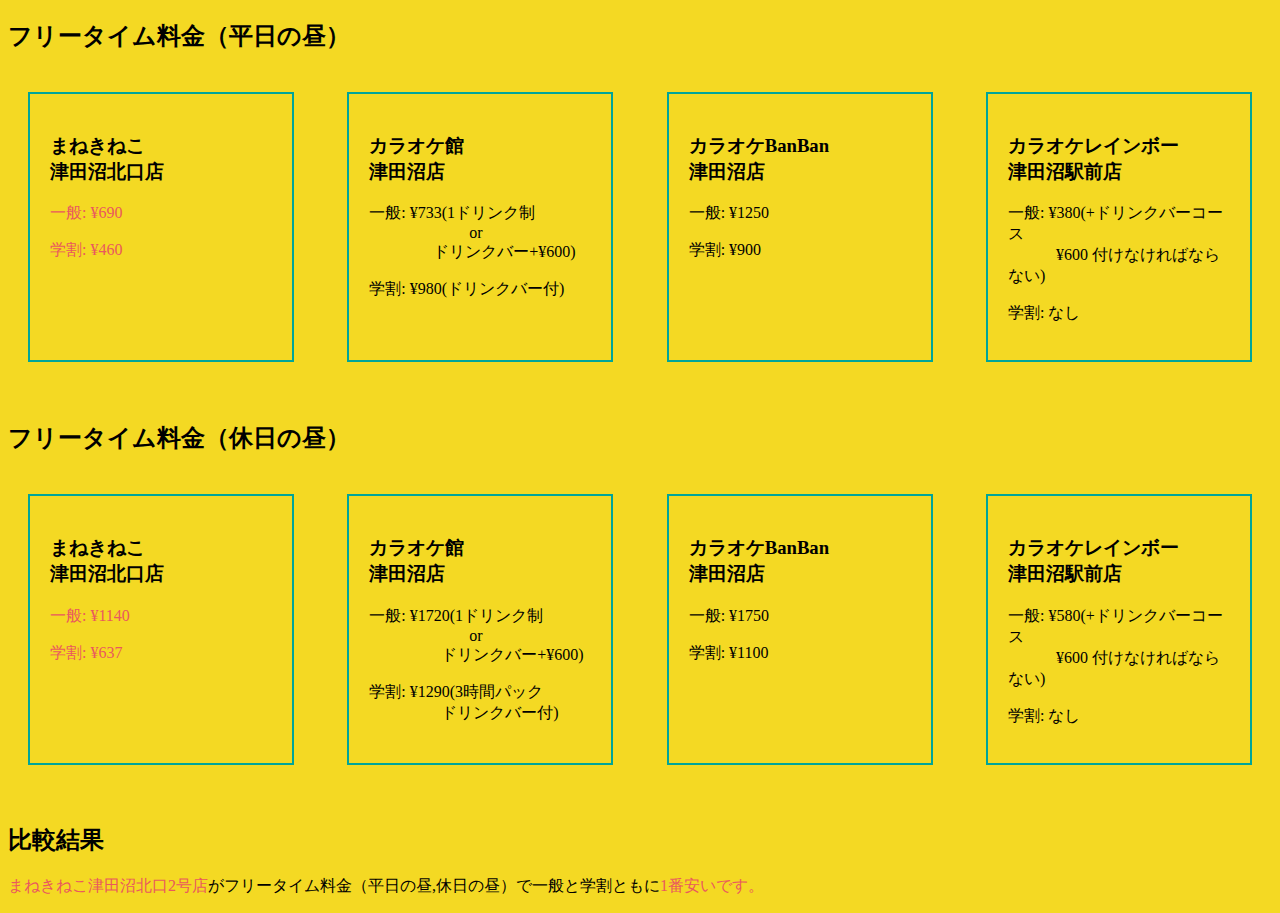
<file: pm実験.html>
﻿<!DOCTYPE html>
<html lang="ja">
<head>
    <meta charset="UTF-8">
    <title>カラオケ料金比較</title>
    <link rel="stylesheet" href="カラオケ料金比較.css">
</head>

<body>
    <h2>フリータイム料金（平日の昼）</h2>
    <div class="container">
        <div class="box" data-store="まねきねこ 津田沼北口2号店">
            <h3>まねきねこ<br>津田沼北口店</h3>
            <p class="weekdayFreeTime">一般: ¥690</p>
            <p class="weekdayFreeTimeStudent">学割: ¥460</p>
        </div>
        <div class="box" data-store="カラオケ館 津田沼店">
            <h3>カラオケ館<br>津田沼店</h3>
            <p class="weekdayFreeTime">一般: ¥733(1ドリンク制<br>&nbsp;&nbsp;&nbsp;&nbsp;&nbsp;&nbsp;&nbsp;&nbsp;&nbsp;&nbsp;&nbsp;&nbsp;&nbsp;&nbsp;&nbsp;&nbsp;&nbsp;&nbsp;&nbsp;&nbsp;&nbsp;&nbsp;&nbsp;&nbsp;&nbsp;or<br>&nbsp;&nbsp;&nbsp;&nbsp;&nbsp;&nbsp;&nbsp;&nbsp;&nbsp;&nbsp;&nbsp;&nbsp;&nbsp;&nbsp;&nbsp;&nbsp;ドリンクバー+¥600)</p>
            <p class="weekdayFreeTimeStudent">学割: ¥980(ドリンクバー付)</p>
        </div>
        <div class="box" data-store="カラオケBanBan 津田沼店">
            <h3>カラオケBanBan<br>津田沼店</h3>
            <p class="weekdayFreeTime">一般: ¥1250</p>
            <p class="weekdayFreeTimeStudent">学割: ¥900</p>
        </div>
        <div class="box" data-store="カラオケレインボー 津田沼駅前店">
            <h3>カラオケレインボー<br>津田沼駅前店</h3>
            <p class="weekdayFreeTime">一般: ¥380(+ドリンクバーコース<br>&nbsp;&nbsp;&nbsp;&nbsp;&nbsp;&nbsp;&nbsp;&nbsp;&nbsp;&nbsp;&nbsp;&nbsp;¥600 付けなければならない)</p>
            <p class="weekdayFreeTimeStudent">学割: なし</p>
        </div>
    </div>

    <h2>フリータイム料金（休日の昼）</h2>
    <div class="container">
        <div class="box" data-store="まねきねこ 津田沼北口2号店">
            <h3>まねきねこ<br>津田沼北口店</h3>
            <p class="holidayFreeTime">一般: ¥1140</p>
            <p class="holidayFreeTimeStudent">学割: ¥637</p>
        </div>
        <div class="box" data-store="カラオケ館 津田沼店">
            <h3>カラオケ館<br>津田沼店</h3>
            <p class="holidayFreeTime">一般: ¥1720(1ドリンク制<br>&nbsp;&nbsp;&nbsp;&nbsp;&nbsp;&nbsp;&nbsp;&nbsp;&nbsp;&nbsp;&nbsp;&nbsp;&nbsp;&nbsp;&nbsp;&nbsp;&nbsp;&nbsp;&nbsp;&nbsp;&nbsp;&nbsp;&nbsp;&nbsp;&nbsp;or<br>&nbsp;&nbsp;&nbsp;&nbsp;&nbsp;&nbsp;&nbsp;&nbsp;&nbsp;&nbsp;&nbsp;&nbsp;&nbsp;&nbsp;&nbsp;&nbsp;&nbsp;&nbsp;ドリンクバー+¥600)</p>
            <p class="holidayFreeTimeStudent">学割: ¥1290(3時間パック<br>&nbsp;&nbsp;&nbsp;&nbsp;&nbsp;&nbsp;&nbsp;&nbsp;&nbsp;&nbsp;&nbsp;&nbsp;&nbsp;&nbsp;&nbsp;&nbsp;&nbsp;&nbsp;ドリンクバー付)</p>
        </div>
        <div class="box" data-store="カラオケBanBan 津田沼店">
            <h3>カラオケBanBan<br>津田沼店</h3>
            <p class="holidayFreeTime">一般: ¥1750</p>
            <p class="holidayFreeTimeStudent">学割: ¥1100</p>
        </div>
        <div class="box" data-store="カラオケレインボー 津田沼駅前店">
            <h3>カラオケレインボー<br>津田沼駅前店</h3>
            <p class="holidayFreeTime">一般: ¥580(+ドリンクバーコース<br>&nbsp;&nbsp;&nbsp;&nbsp;&nbsp;&nbsp;&nbsp;&nbsp;&nbsp;&nbsp;&nbsp;&nbsp;¥600 付けなければならない)</p>
            <p class="holidayFreeTimeStudent">学割: なし</p>
        </div>
    </div>
    <!-- 比較結果 -->
     <h2>比較結果</h2>
     <p class="comment"><span class="highlight">まねきねこ津田沼北口2号店</span>がフリータイム料金（平日の昼,休日の昼）で一般と学割ともに<span class="highlight">1番安いです。</span></p>

</body>
</html>
</file>
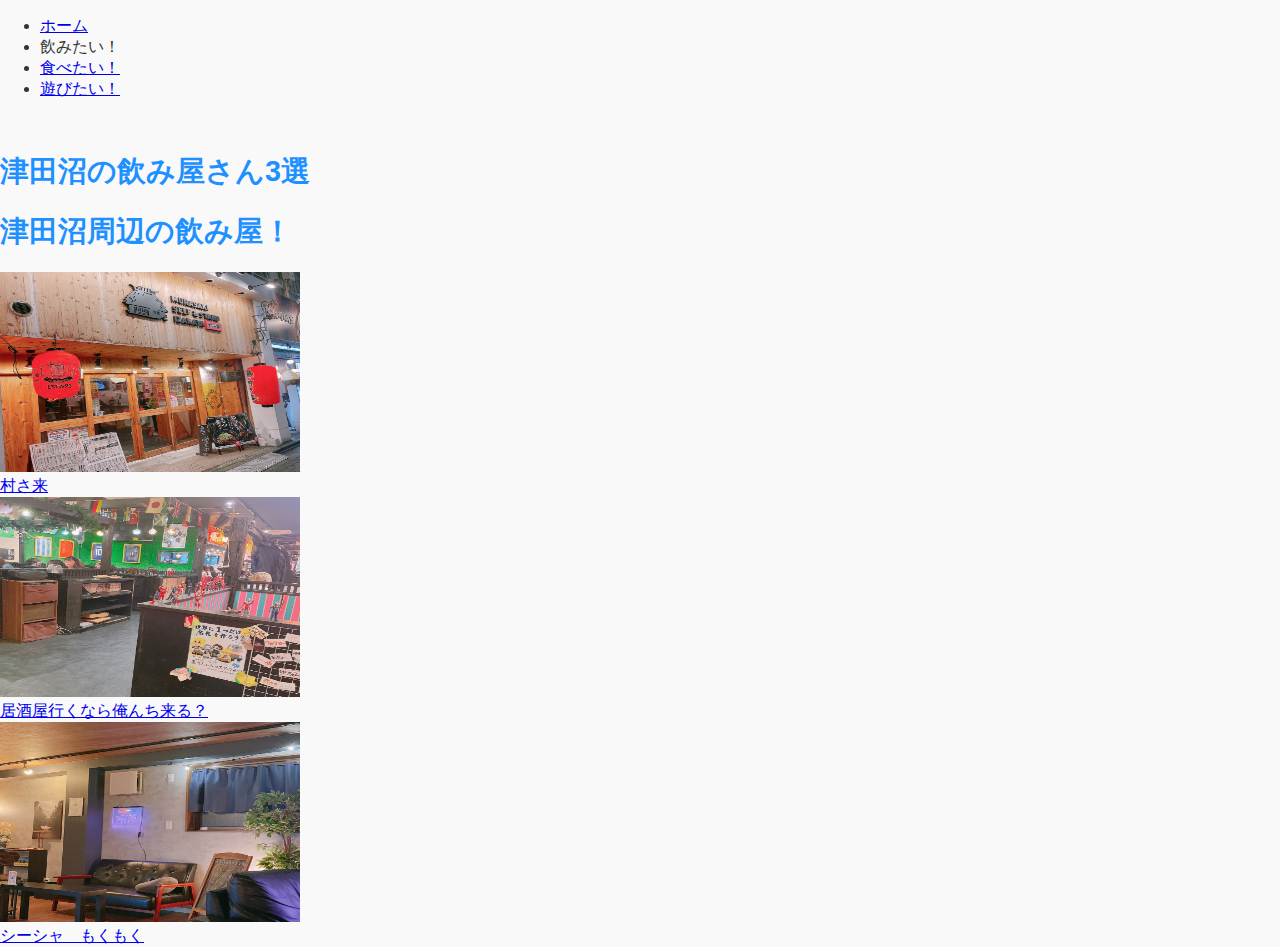
<file: htdocs/10nomitai.html>
<!DOCTYPE html>
<html lang="ja">
	<head>
		<meta charset="utf-8">
		<title>津田沼の飲み屋さん3選</title>
		<link rel="stylesheet" type="text/css" href="./style.css">
	</head>
	<body>
		<div class="nav">
			<ul class="menu">
				<li><a href="index.html">ホーム</a></li>
				<li><a>飲みたい！</a></li>
				<li><a href="20tabetai.html">食べたい！</a></li>
				<li><a href="30asobitai.html">遊びたい！</a></li>
			</ul>
		</div>

		<div class="top">
			<h1 class="top">
				<br>
				津田沼の飲み屋さん3選
			</h1>
		</div>

		<div class="al">
		
			<div class="c">
				<h1>
					津田沼周辺の飲み屋！
				</h1>
			</div>
			
			<div class="sh2">
				<div class="murasaki">
					<a href="11murasaki.html"><img src="村さ来.jpg" alt="test" width="300" height="200"></a>
					<br><a href="11murasaki.html" class="murasaki">村さ来</a>
				</div>
				<div class="orenchi">
					<a href="12orenchi.html"><img src="俺んち.jpg" alt="test" width="300" height="200"></a>
					<br><a href="12orenchi.html" class="orenchi">居酒屋行くなら俺んち来る？</a>
				</div>
				<div class="si-sha">
					<a href="13mokumoku.html"><img src="シーシャ.jpg" alt="test" width="300" height="200"></a>
					<br><a href="13mokumoku.html" class="si-sha">シーシャ　もくもく</a>
				</div>
			</div>

		</div>
		
	</body>
</html>
</file>
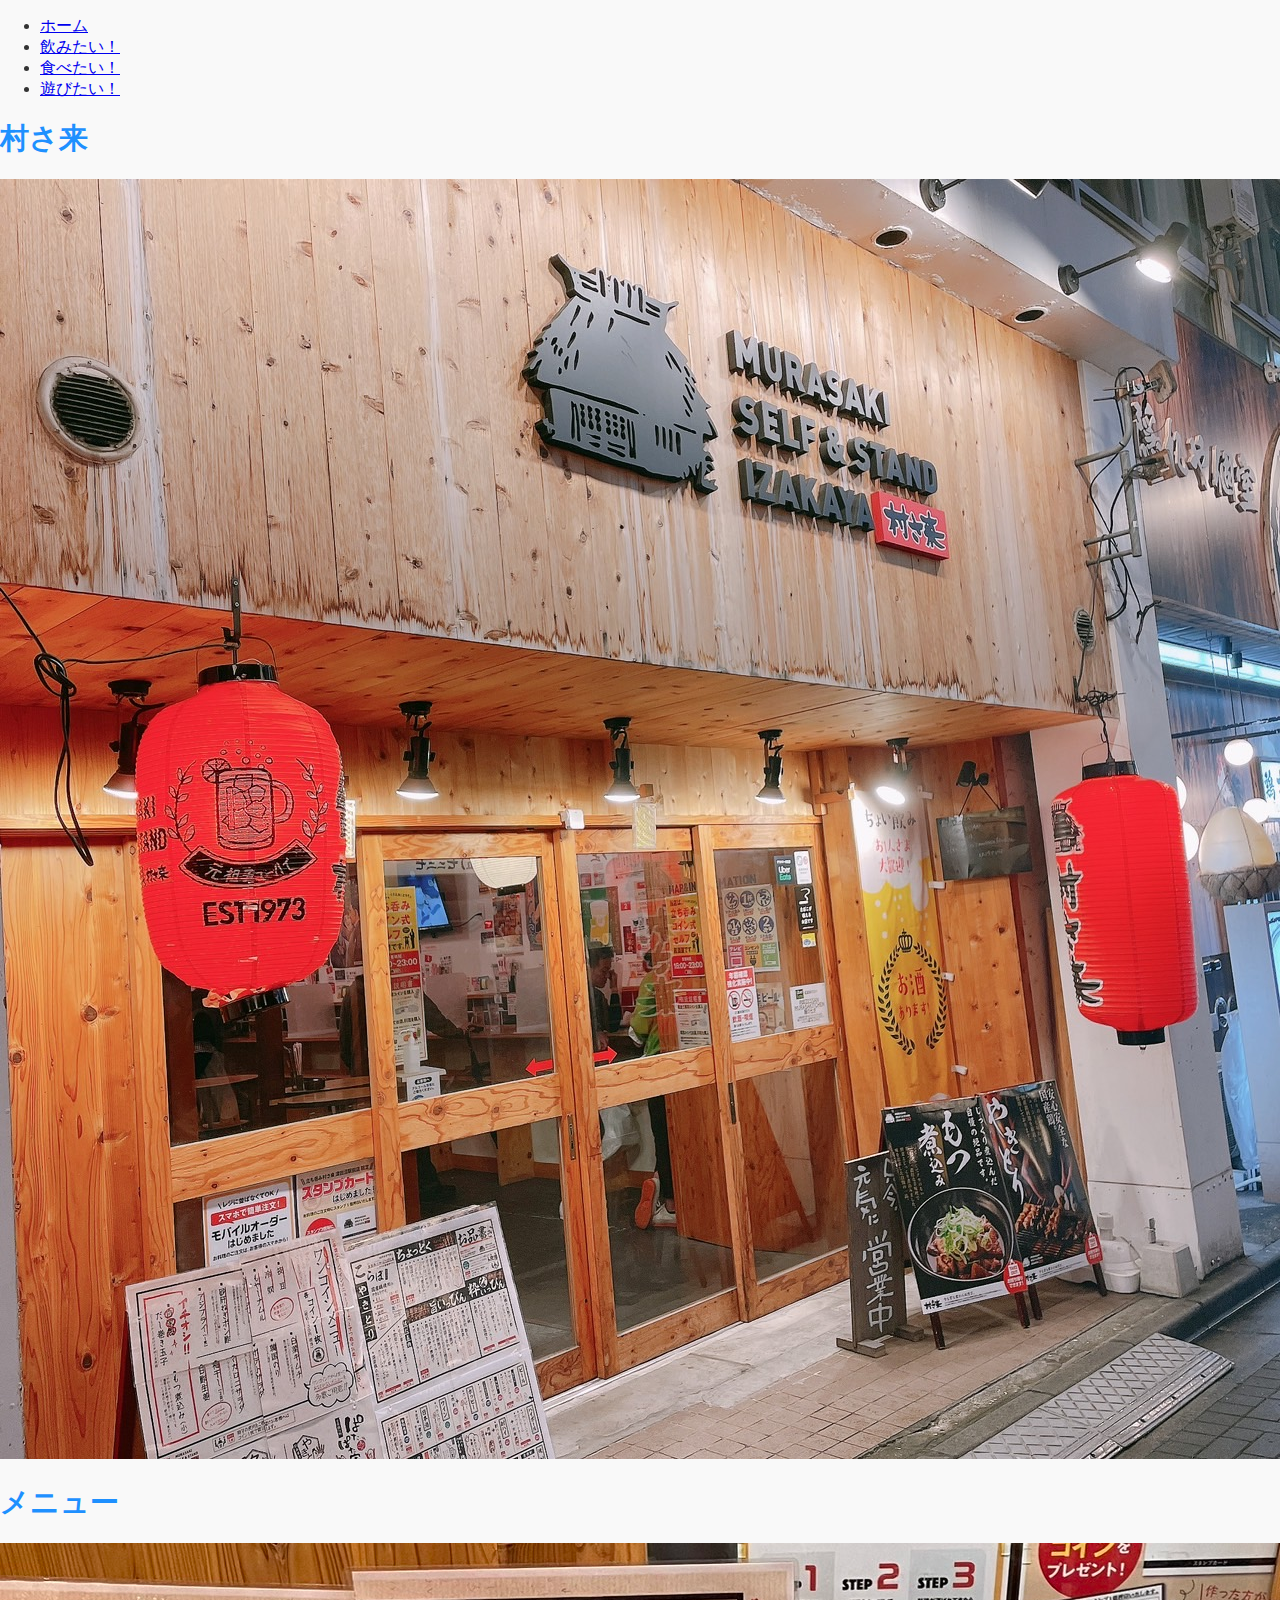
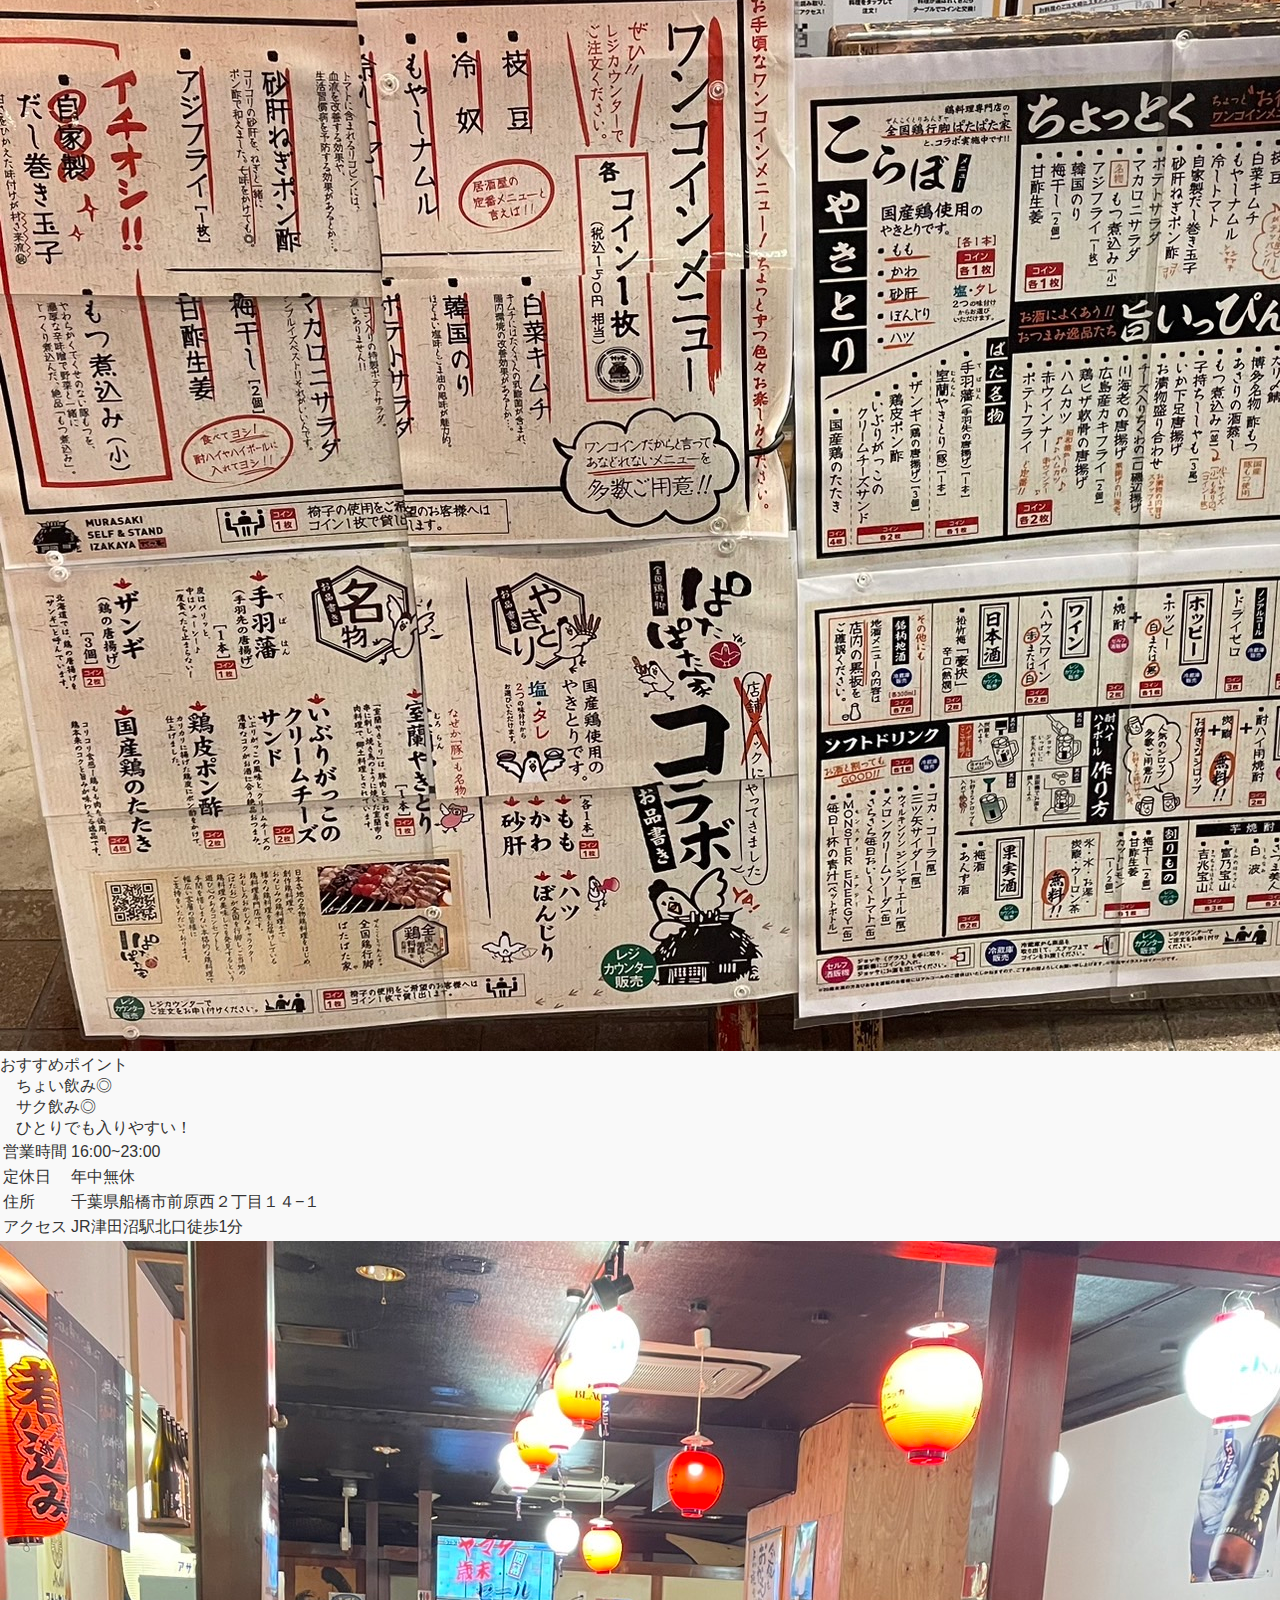
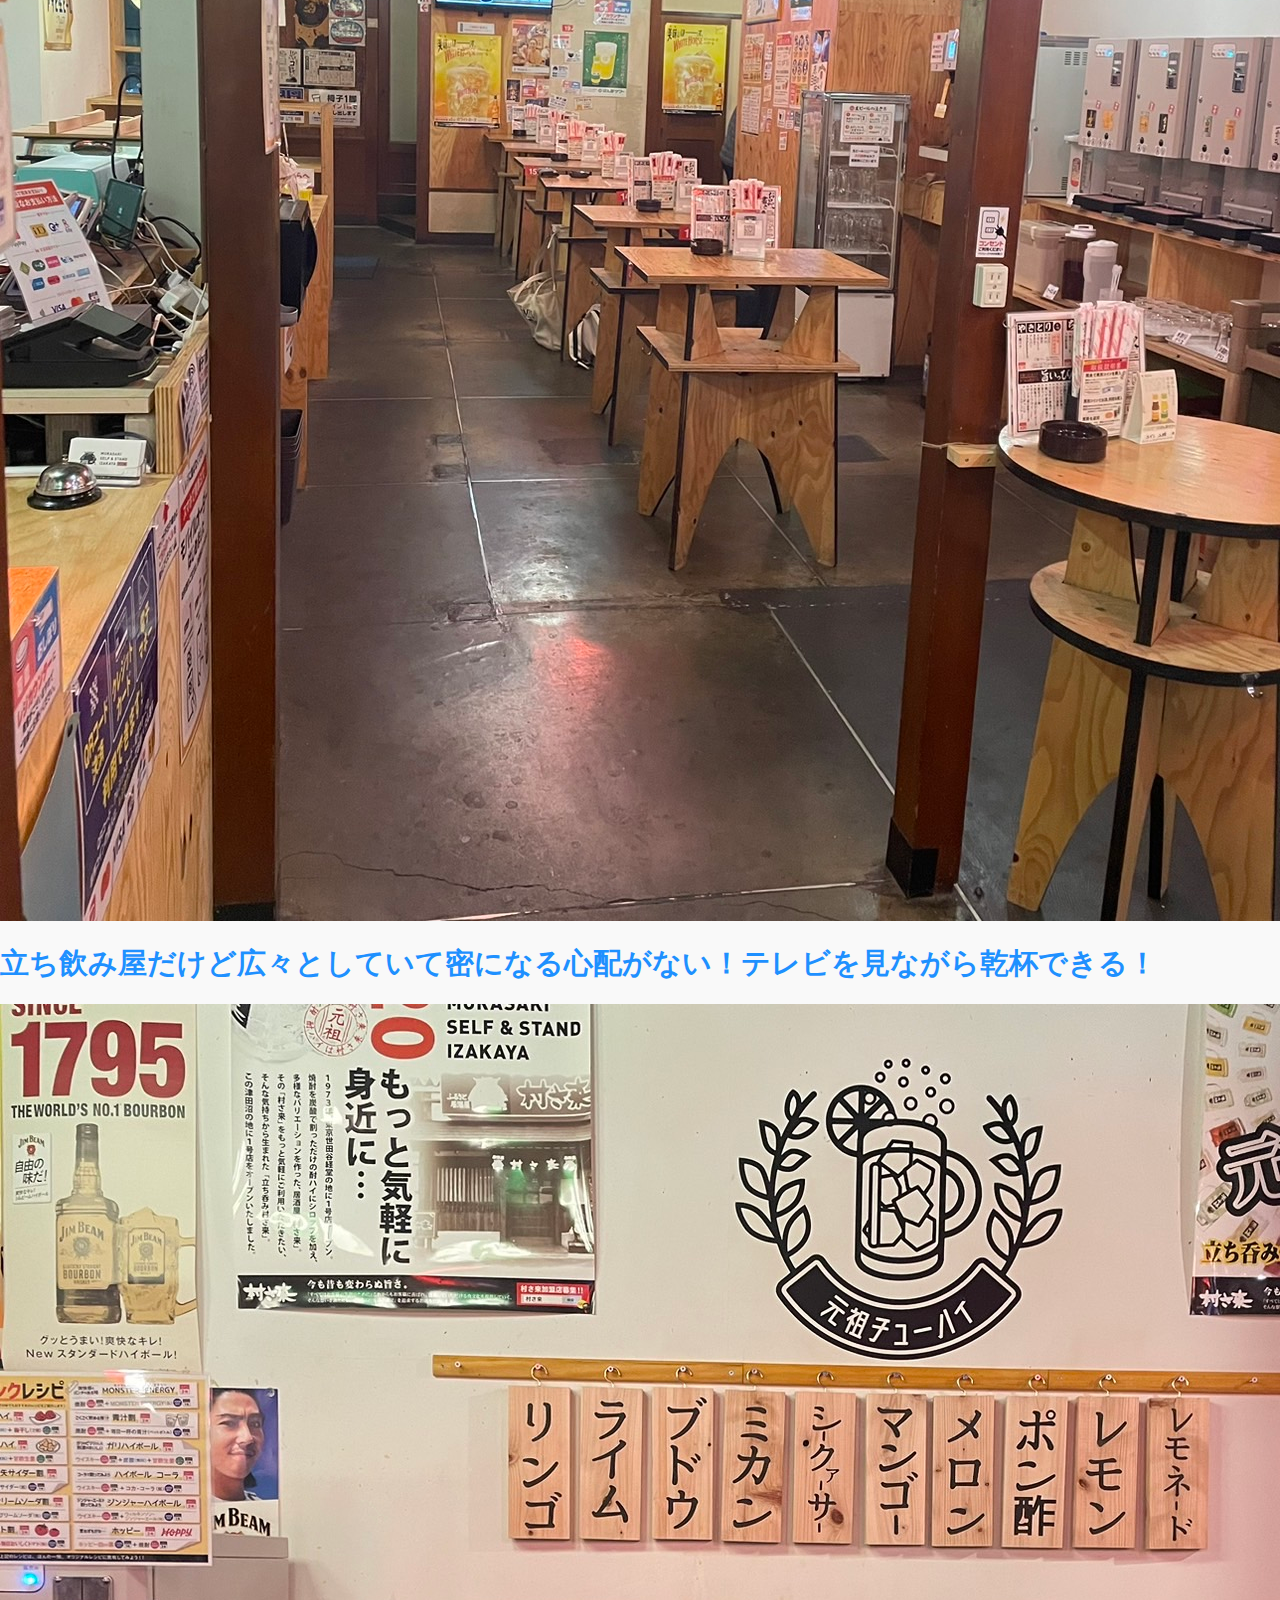
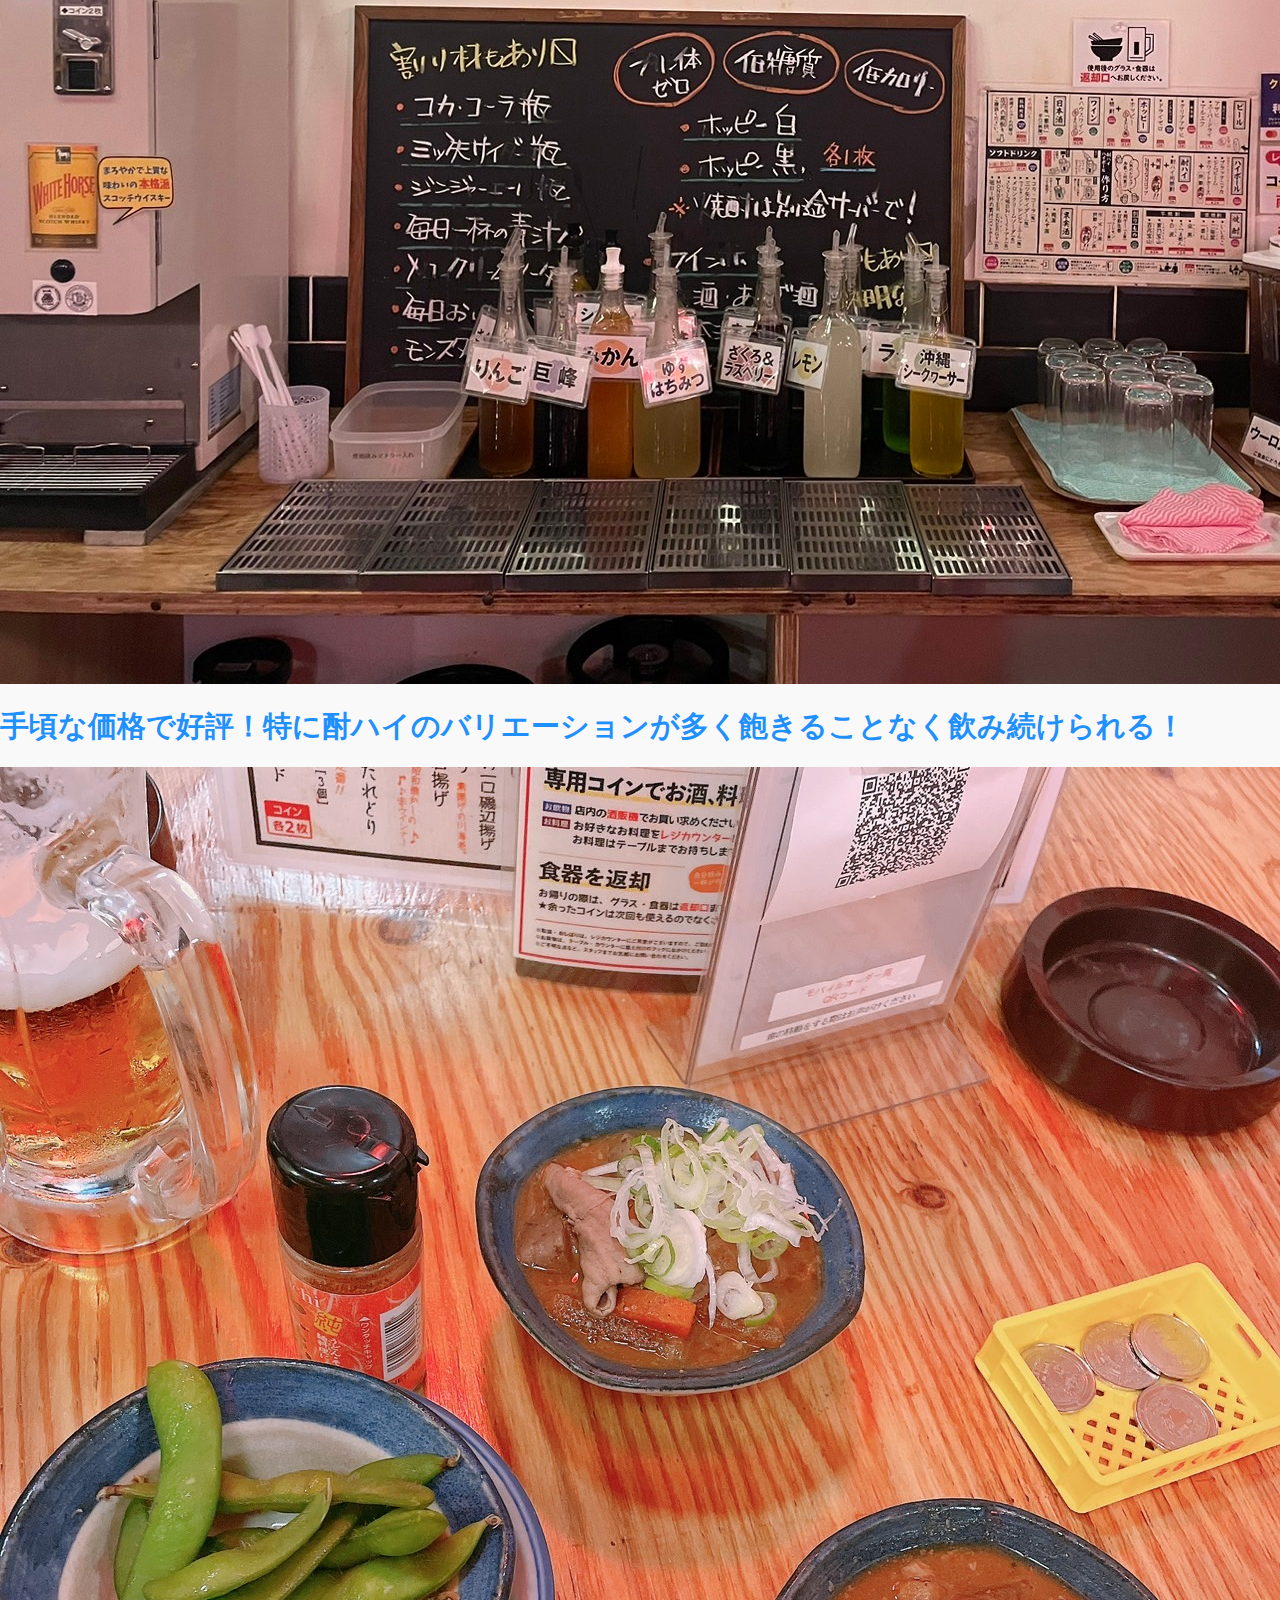
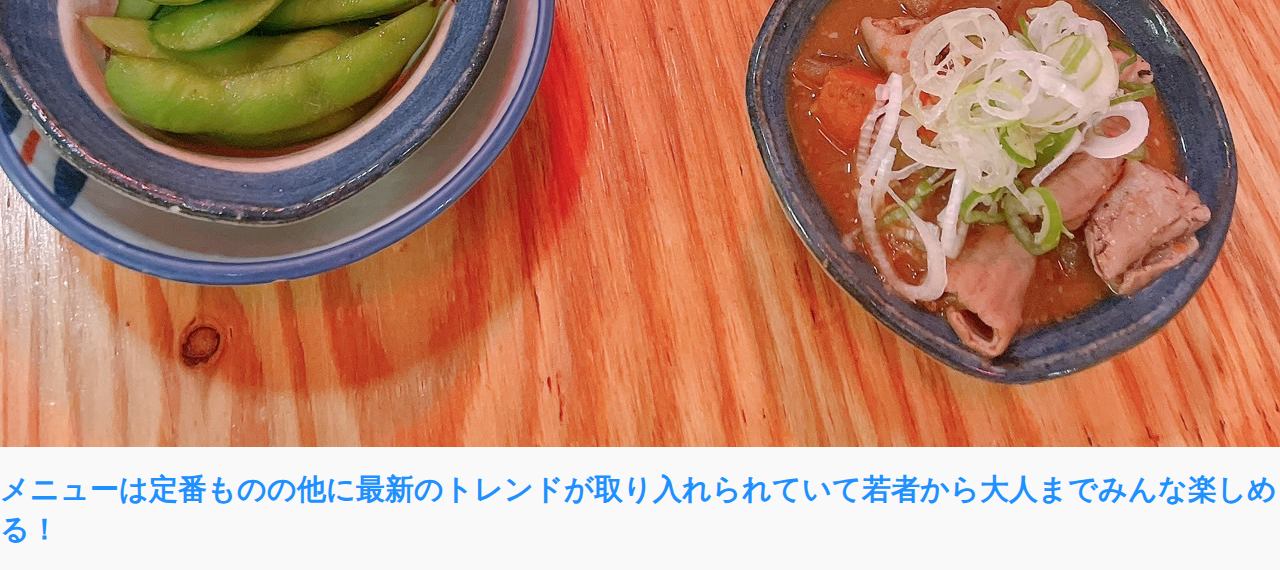
<file: htdocs/11murasaki.html>
<!DOCTYPE html>
<html lang="ja">
	<head>
		<meta charset="utf-8">
		<meta name="viewport" content="width=device-width,initial-scale=0.5">
		<title>村さ来の紹介</title>
		<link rel="stylesheet" type="text/css" href="./style.css">
	</head>
	<body>
		<div class="nav">
			<ul class="menu">
				<li><a href="index.html">ホーム</a></li>
				<li><a href="10nomitai.html">飲みたい！</a></li>
				<li><a href="20tabetai.html">食べたい！</a></li>
				<li><a href="30asobitai.html">遊びたい！</a></li>
			</ul>
		</div>

        <div class="al2">
            <div class="tenmei">
				<h1 class="tenmei">村さ来</h1>
				<a href="村さ来１.jpg" class="mise"><img src="村さ来１.jpg" alt="test"></a>
				<h1>メニュー</h1>
				<a href="村さ来２.jpg" class="menu"><img src="村さ来２.jpg" alt="test"></a>
			</div>
			<div class="shousai">
				<div class="pt">
					<div class="point">おすすめポイント<br>　ちょい飲み◎<br>　サク飲み◎<br>　ひとりでも入りやすい！</div>
					<div calss="jikan">
					<table>
						<tr>
							<td>営業時間</td>
							<td>16:00~23:00</td>
						</tr>
						<tr>
							<td>定休日</td>
							<td>年中無休</td>
						</tr>
						<tr>
							<td>住所</td>
							<td>千葉県船橋市前原西２丁目１４−１</td>
						</tr>
						<tr>
							<td>アクセス</td>
							<td>JR津田沼駅北口徒歩1分</td>
						</tr>
					</table>
					</div>
				</div>
				<div class="kansou">
					<div class="kansou1">
						<a href="村さ来４.jpg"><img src="村さ来４.jpg" alt="test"></a>
						<h1>立ち飲み屋だけど広々としていて密になる心配がない！テレビを見ながら乾杯できる！</h1>
					</div>

					<div class="kansou2">
						<a href="村さ来３.jpg"><img src="村さ来３.jpg" alt="test"></a>
						<h1>手頃な価格で好評！特に酎ハイのバリエーションが多く飽きることなく飲み続けられる！</h1>
					</div>
					
					<div class="kansou3">
						<a href="村さ来５.jpg"><img src="村さ来５.jpg" alt="test"></a>
						<h1>メニューは定番ものの他に最新のトレンドが取り入れられていて若者から大人までみんな楽しめる！</h1>
					</div>
				</div>
			</div>
        </div>
	</body>
</html>
</file>
<file: index.css>
body {
    font-family: Arial, sans-serif;
    text-align: center;
    margin: 20px;
}
iframe {
    width: 600px;  /* 幅を600pxに設定 */
    height: 450px; /* 高さを450pxに設定 */
    border: 0;
}
h1 {
    font-size: 2.5em;
    margin-bottom: 20px;
}
h2 {
    font-size: 2em;
    margin-top: 30px;
}
.link {
    margin: 15px 0;
}
.link a {
    font-size: 1.5em;
    color: #2C3E50;
    text-decoration: none;
    padding: 10px 15px;
    border: 2px solid #3498DB;
    border-radius: 5px;
    transition: background-color 0.3s;
}
.link a:hover {
    background-color: #3498DB;
    color: white;
}
.small-text {
    font-size: 0.8em;
    color: gray;
    margin-top: 10px;
}
.text {
    font-size: 1.2em; /* フォントサイズを少し大きくする */
    color: #34495E; /* テキストの色を変更（任意） */
    margin-top: 5px;
}
</file>
<file: htdocs/style1.css>
.sample {
	display: flex;
	justify-content:space-around;
}

 h1{
	display: flex;
	justify-content:space-around;
	font-size: 100px;
	line-height: 2;
}
 h2{
	display: flex;
	justify-content:space-around;
	font-size: 75px;
	line-height: 2;
	border-top: solid 10px;
	border-bottom: solid 10px;
}
.field {
	display: flex;
	justify-content:space-around;
	text-align:center;
}
img{
	width: 600px;
	height: 500px;
}
.field{
	line-height: 2;
}
/*↑は横並びの指定*/
/*↓は画像の下中央に文字を指定する文*/
 div{
	text-align:center;
	font-size: 50px;
	line-height: 3;
}
img{
	width: 600px;
	height: 500px;
}
h3{
	display: flex;
	justify-content:space-around;
	font-size: 75px;
	line-height: 2;
	border-top: solid 10px;
	border-bottom: solid 10px;
}
h4{
	display: flex;
	justify-content:space-around;
	font-size: 75px;
	line-height: 2;
	border-top: solid 10px;
	border-bottom: solid 10px;
}
:root {
	--base-color: rgb(254, 254, 246); /* または #fefef6 */
	--main-color: rgb(100, 127, 163); /* または #647fa3 */
	--accent-color: rgb(82, 182, 100); /* または #52b664 */
  }

  body {
	background-color: var(--base-color);
	color: var(--main-color);
  }
ol{
	display: flex;
	justify-content:space-around;
	font-size: 50px;
}
.t2{
	display: flex;
	justify-content:space-around;
	font-size: 50px;
}

.button02 {
  background-color: #fefef6;
  border: double 6px #647fa3;
  color: #647fa3;
  border-radius: 10px;
  padding: 10px 30px;
  text-decoration: none;
  font-size: 1em;
}
.button02:hover {
  color: #647fa3;
  background-color: #fefef6;
}
/*↓は画像の角を丸くする文*/
.m{
	border-radius: 40px;
}

/*スマホ対応css*/
@media (max-width: 768px) {
    /*h1 {
      font-size: 2em;
    }
    h2, h3, h4 {
      font-size: 1.8em;
    }
    .sample, .field, .ti {
      flex-direction: column;
      align-items: center;
    }
    img {
      max-width: 90%;
      margin-bottom: 10px;
    }
    div {
      font-size: 1em;
    }
    ol {
      flex-direction: column;
      align-items: center;
    }
    .button02 {
      font-size: 1em;
      padding: 10px 15px;
    }*/
	.sample {
		display: flex;
		justify-content:space-around;
	}
	
	 h1{
		display: flex;
		justify-content:space-around;
		font-size: 2em;
		line-height: 2;
	}
	 h2{
		display: flex;
		justify-content:space-around;
		font-size: 1.8em;
		line-height: 2;
		border-top: solid 10px;
		border-bottom: solid 10px;
	}
	.field {
		display: flex;
		justify-content:space-around;
		text-align:center;
	}
	img{
		width: 170px;
		height: 150px;
	}
	.field{
		line-height: 2;
	}
	/*↑は横並びの指定*/
	/*↓は画像の下中央に文字を指定する文*/
	 div{
		text-align:center;
		font-size: 1em;
		line-height: 3;
	}
	img{
		width: 170px;
		height: 150px;
	}
	h3{
		display: flex;
		justify-content:space-around;
		font-size: 1.8em;
		line-height: 2;
		border-top: solid 10px;
		border-bottom: solid 10px;
	}
	h4{
		display: flex;
		justify-content:space-around;
		font-size: 1.8em;
		line-height: 2;
		border-top: solid 10px;
		border-bottom: solid 10px;
	}
	:root {
		--base-color: rgb(254, 254, 246); /* または #fefef6 */
		--main-color: rgb(100, 127, 163); /* または #647fa3 */
		--accent-color: rgb(82, 182, 100); /* または #52b664 */
	  }
	
	  body {
		background-color: var(--base-color);
		color: var(--main-color);
	  }
	ol{
		display: flex;
		justify-content:space-around;
		font-size: 10px;
	}
	.t2{
		display: flex;
		justify-content:space-around;
		font-size: 10px;
	}
	
	.button02 {
	  background-color: #fefef6;
	  border: double 6px #647fa3;
	  color: #647fa3;
	  border-radius: 10px;
	  padding: 10px 30px;
	  text-decoration: none;
	  font-size: 20px;
	}
	.button02:hover {
	  color: #647fa3;
	  background-color: #fefef6;
	}
	/*↓は画像の角を丸くする文*/
	.m{
		border-radius: 40px;
	}
  }
  @media (max-width: 820px) {
    
	.sample {
		display: flex;
		justify-content:space-around;
	}
	
	 h1{
		display: flex;
		justify-content:space-around;
		font-size: 2em;
		line-height: 2;
	}
	 h2{
		display: flex;
		justify-content:space-around;
		font-size: 1.8em;
		line-height: 2;
		border-top: solid 10px;
		border-bottom: solid 10px;
	}
	.field {
		display: flex;
		justify-content:space-around;
		text-align:center;
	}
	img{
		width: 170px;
		height: 150px;
	}
	.field{
		line-height: 2;
	}
	/*↑は横並びの指定*/
	/*↓は画像の下中央に文字を指定する文*/
	 div{
		text-align:center;
		font-size: 1em;
		line-height: 3;
	}
	img{
		width: 170px;
		height: 150px;
	}
	h3{
		display: flex;
		justify-content:space-around;
		font-size: 1.8em;
		line-height: 2;
		border-top: solid 10px;
		border-bottom: solid 10px;
	}
	h4{
		display: flex;
		justify-content:space-around;
		font-size: 1.8em;
		line-height: 2;
		border-top: solid 10px;
		border-bottom: solid 10px;
	}
	:root {
		--base-color: rgb(254, 254, 246); /* または #fefef6 */
		--main-color: rgb(100, 127, 163); /* または #647fa3 */
		--accent-color: rgb(82, 182, 100); /* または #52b664 */
	  }
	
	  body {
		background-color: var(--base-color);
		color: var(--main-color);
	  }
	ol{
		display: flex;
		justify-content:space-around;
		font-size: 10px;
	}
	.t2{
		display: flex;
		justify-content:space-around;
		font-size: 10px;
	}
	
	.button02 {
	  background-color: #fefef6;
	  border: double 6px #647fa3;
	  color: #647fa3;
	  border-radius: 10px;
	  padding: 10px 30px;
	  text-decoration: none;
	  font-size: 20px;
	}
	.button02:hover {
	  color: #647fa3;
	  background-color: #fefef6;
	}
	/*↓は画像の角を丸くする文*/
	.m{
		border-radius: 40px;
	}
  }
</file>
<file: 地図ページ/index.css>
body {
    font-family: Arial, sans-serif;
    text-align: center;
    margin: 20px;
    background-color: #F4D923;  /* 背景色を黄色に設定 */
}
iframe {
    width: 600px;  /* 幅を600pxに設定 */
    height: 450px; /* 高さを450pxに設定 */
    border: 0;
}
h1 {
    font-size: 2.5em;
    margin-bottom: 20px;
}
h2 {
    font-size: 2em;
    margin-top: 30px;
}
.link {
    margin: 15px 0;
}
.link a {
    font-size: 1.5em;
    color: #000000;
    text-decoration: none;
    padding: 10px 15px;
    border: 3px solid #00A599;  /* ボーダーを青系に変更し、3pxに太く設定 */
    border-radius: 5px;
    transition: background-color 0.3s;
}
.link a:hover {
    background-color: #00A599;  /* ホバー時の背景色を変更 */
    color: white;
}
.small-text {
    font-size: 0.8em;
    color: gray;
    margin-top: 10px;
}
.text {
    font-size: 1.2em; /* フォントサイズを少し大きくする */
    color: #34495E; /* テキストの色を変更（任意） */
    margin-top: 5px;
}
</file>
<file: 2.css>
﻿/* 全体の背景を黄色に */
body {
    background-color: #F4D923;
  }
  /* コンテンツの枠線を横長に */
  .container {
    padding: 20px;
    display: flex;
    flex-wrap: wrap; /* 横並びにしつつ、幅が足りない場合に折り返す */
    justify-content: space-between; /* 各ボックスの間隔を均等に */
    gap: 20px; /* ボックス同士の間隔を広げる */
    
  }
  /* 各ボックスを横長にして青色に */
  .box { border: 2px solid #00A599;
  padding: 20px;
  margin-bottom: 20px;
  flex: 1 1 calc(25% - 40px); /* ボックスのサイズを均等に */
  max-width: calc(25% - 40px); /* 最大幅を設定 */
  box-sizing: border-box; /* パディングを含めた幅調整 */
  text-align: left; /* テキストを左寄せ */
  background-color: white; /* 背景色を白色に */
  }
  
  
  /* まねきねこ 津田沼北口店の料金と比較結果の内容を赤色に */
  [data-store="まねきねこ 津田沼北口2号店"] .weekdayFreeTime, 
  [data-store="まねきねこ 津田沼北口2号店"] .weekdayFreeTimeStudent, 
  [data-store="まねきねこ 津田沼北口2号店"] .holidayFreeTime, 
  [data-store="まねきねこ 津田沼北口2号店"] .holidayFreeTimeStudent {
    color: #EA585E; 
  }
  
  /* 比較結果を赤色にするためのスタイル */
  .highlight{
    color:#EA585E; /* ハイライトされた部分のテキストを赤色に */
  }
</file>
<file: 3.css>
/* 全体のスタイル */
body {
    font-family: Arial, sans-serif;
    background-color: rgb(244, 217, 35); /* 背景色を変更 */
    color: #333;
    margin: 0;
    padding: 20px;
}

/* タイトルのスタイル */
h1 {
    text-align: center;
    background-color: rgb(0, 165, 153); /* タイトル背景色 */
    color: #fff; /* 文字色を白に変更してコントラストを改善 */
    padding: 20px;
    margin-bottom: 40px;
}

/* カテゴリーのコンテナ */
.category {
    background-color: #fff; /* 各カラオケ店の部分の背景色を白に */
    padding: 20px;
    margin: 20px 0;
    border-radius: 8px;
    box-shadow: 0 4px 8px rgba(0, 0, 0, 0.1);
}

/* 各カテゴリーのタイトル */
.category h2 {
    margin-top: 0;
    color: rgb(0, 165, 153); /* タイトルの文字色をグリーンに */
}

/* カテゴリーのテキスト */
.category p, .category ul {
    color: #555; /* 読みやすいように文字色を明るく変更 */
    margin: 0; /* テキストの余白を調整 */
    font-size: 1.2em; /* 文字サイズを大きくする */
    line-height: 1.5; /* 行間を調整 */
}

/* リストのスタイル */
.category ul {
    padding-left: 20px; /* 左のインデントを設定 */
}

.category ul li {
    margin-bottom: 10px; /* リスト項目間の余白を設定 */
}

/* ナビゲーションリンクのスタイル */
nav ul {
    list-style-type: none; /* リストマーカーを非表示に */
    padding: 0;
}

nav ul li {
    display: inline; /* 横並びにする */
    margin-right: 15px; /* リンク間の余白 */
}

nav a {
    text-decoration: none; /* 下線を非表示に */
    color: rgb(0, 165, 153); /* リンクの色 */
    font-size: 1.2em; /* フォントサイズを大きくする */
    font-weight: bold; /* フォントを太くする */
    transition: color 0.3s, text-decoration 0.3s; /* ホバー時のスムーズな効果 */
}

nav a:hover {
    text-decoration: underline; /* ホバー時に下線を表示 */
    color: rgb(0, 140, 130); /* ホバー時の色を少し暗く */
}


/* スマホ向けのレスポンシブデザイン */
@media (max-width: 600px) {
    body {
        padding: 10px;
    }
    
    .category {
        padding: 15px;
    }
}

.item img {
    width: 100px; /* 統一したい幅 */
    height: 100px; /* 統一したい高さ */
    object-fit: cover; /* 画像を切り抜きながら全体を表示 */
    margin-top: 10px;
    border-radius: 5px;
}
</file>
<file: 4.css>
body {
    font-family: Arial, sans-serif;
    text-align: center;
    margin: 20px;
    background-color: #F4D923;  /* 背景色を黄色に設定 */
}
iframe {
    width: 600px;  /* 幅を600pxに設定 */
    height: 450px; /* 高さを450pxに設定 */
    border: 0;
}
h1 {
    font-size: 2.5em;
    margin-bottom: 20px;
}
h2 {
    font-size: 2em;
    margin-top: 30px;
}
.link {
    margin: 15px 0;
}
.link a {
    font-size: 1.5em;
    color: #000000;
    text-decoration: none;
    padding: 10px 15px;
    border: 3px solid #00A599;  /* ボーダーを青系に変更し、3pxに太く設定 */
    border-radius: 5px;
    transition: background-color 0.3s;
}
.link a:hover {
    background-color: #00A599;  /* ホバー時の背景色を変更 */
    color: white;
}
.small-text {
    font-size: 0.8em;
    color: gray;
    margin-top: 10px;
}
.text {
    font-size: 1.2em; /* フォントサイズを少し大きくする */
    color: #34495E; /* テキストの色を変更（任意） */
    margin-top: 5px;
}
</file>
<file: stylekaraoke.css>
/* 全体のスタイル */
body {
    font-family: Arial, sans-serif;
    background-color: rgb(244, 217, 35); /* 背景色を変更 */
    color: #333;
    margin: 0;
    padding: 20px;
}

/* タイトルのスタイル */
h1 {
    text-align: center;
    background-color: rgb(0, 165, 153); /* タイトル背景色 */
    color: #fff; /* 文字色を白に変更してコントラストを改善 */
    padding: 20px;
    margin-bottom: 40px;
}

/* カテゴリーのコンテナ */
.category {
    background-color: #fff; /* 各カラオケ店の部分の背景色を白に */
    padding: 20px;
    margin: 20px 0;
    border-radius: 8px;
    box-shadow: 0 4px 8px rgba(0, 0, 0, 0.1);
}

/* 各カテゴリーのタイトル */
.category h2 {
    margin-top: 0;
    color: rgb(0, 165, 153); /* タイトルの文字色をグリーンに */
}

/* カテゴリーのテキスト */
.category p {
    color: #555; /* 読みやすいように文字色を明るく変更 */
    margin: 0; /* テキストの余白を調整 */
}

/* スマホ向けのレスポンシブデザイン */
@media (max-width: 600px) {
    body {
        padding: 10px;
    }
    
    .category {
        padding: 15px;
    }
}
</file>
<file: カラオケ料金比較.css>
﻿/* 全体の背景を黄色に */
body {
  background-color: #F4D923;
}
/* コンテンツの枠線を横長に */
.container {
  padding: 20px;
  display: flex;
  flex-wrap: wrap; /* 横並びにしつつ、幅が足りない場合に折り返す */
  justify-content: space-between; /* 各ボックスの間隔を均等に */
  gap: 20px; /* ボックス同士の間隔を広げる */
}
/* 各ボックスを横長にして青色に */
.box { border: 2px solid #00A599;
padding: 20px;
margin-bottom: 20px;
flex: 1 1 calc(25% - 40px); /* ボックスのサイズを均等に */
max-width: calc(25% - 40px); /* 最大幅を設定 */
box-sizing: border-box; /* パディングを含めた幅調整 */
text-align: left; /* テキストを左寄せ */
}


/* まねきねこ 津田沼北口店の料金と比較結果の内容を赤色に */
[data-store="まねきねこ 津田沼北口2号店"] .weekdayFreeTime, 
[data-store="まねきねこ 津田沼北口2号店"] .weekdayFreeTimeStudent, 
[data-store="まねきねこ 津田沼北口2号店"] .holidayFreeTime, 
[data-store="まねきねこ 津田沼北口2号店"] .holidayFreeTimeStudent {
  color: #EA585E; 
}

/* 比較結果を赤色にするためのスタイル */
.highlight{
  color:#EA585E; /* ハイライトされた部分のテキストを赤色に */
}
</file>
<file: htdocs/style.css>
/* 全体の基本スタイル */
body {
  font-family: 'Noto Sans JP', sans-serif;
  background-color: #f9f9f9;
  margin: 0;
  padding: 0;
  color: #333;
}

.container {
  width: 90%;
  max-width: 720px;
  margin: 30px auto;
  background-color: #fff;
  padding: 20px 30px;
  box-shadow: 0 0 10px rgba(0,0,0,0.1);
  border-radius: 8px;
}

/* 見出し */
h1 {
  font-size: 1.8rem;
  margin-bottom: 20px;
  color: #1e90ff;
}

.accent {
  color: #1e90ff;
}

/* フォーム */
form {
  margin-top: 20px;
}

input[type="text"],
input[type="email"],
input[type="password"],
textarea {
  width: 100%;
  padding: 10px 12px;
  margin-top: 6px;
  margin-bottom: 15px;
  border: 1px solid #ccc;
  border-radius: 5px;
  font-size: 1rem;
  box-sizing: border-box;
}

textarea {
  resize: vertical;
}

/* ボタン */
button, .btn {
  background-color: #1e90ff;
  color: white;
  border: none;
  padding: 10px 18px;
  font-size: 1rem;
  border-radius: 6px;
  cursor: pointer;
  text-decoration: none;
  display: inline-block;
}

button:hover, .btn:hover {
  background-color: #187bcd;
}

/* ログインフォーム */
.login-form label {
  font-weight: bold;
  display: block;
  margin-top: 10px;
}

/* 感想投稿の星評価 */
.star-rating {
  display: flex;
  flex-direction: row; /* 左から右 */
  justify-content: flex-start;
}

.star-rating input[type="radio"] {
    display: none;
}

.star-rating label {
    font-size: 2rem;
    color: #ccc;
    cursor: pointer;
    transition: color 0.2s;
    direction: ltr;
}

.star-rating input[type="radio"]:checked + label,
.star-rating input[type="radio"]:checked + label ~ label {
    color: #f5c518;
}

/* ホバー時（視覚的フィードバック） */
.star-rating label:hover,
.star-rating label:hover ~ label {
    color: #f5c518;
}


/* 投稿リスト */
.work-item {
  display: flex;
  padding: 12px 0;
  border-bottom: 1px solid #ddd;
}

.work-details {
  flex: 1;
  padding-left: 10px;
}

.work-title {
  font-weight: bold;
  font-size: 1.2rem;
  margin-bottom: 6px;
}

.stars {
  color: gold;
  margin-left: 8px;
}

.comment {
  white-space: pre-wrap;
  line-height: 1.4;
}

.book-list {
  display: flex;
  flex-wrap: wrap;
  gap: 20px;
  justify-content: center;
}

.book-card {
  width: 120px;
  text-align: center;
}

.book-card img {
  width: 100%;
  height: auto;
  border-radius: 4px;
}

.book-title {
  margin-top: 8px;
  font-size: 0.9rem;
}
/* ユーザーアイコン */
.user-icon {
  width: 40px;
  height: 40px;
  background-color: #1e90ff;
  color: white;
  border-radius: 50%;
  text-align: center;
  line-height: 40px;
  font-weight: bold;
  font-size: 1.1rem;
}

/* ノーティスボックス */
.notice-box {
  background-color: #f1f8ff;
  padding: 12px 16px;
  border-left: 4px solid #1e90ff;
  border-radius: 4px;
  margin-bottom: 15px;
}

/* マイページボタン */
.mypage-button {
    margin: 20px; /* ← ここで全体に余白を追加 */
}

.mypage-button .btn {
    padding: 8px 16px;
    font-size: 1rem;
}



/* 投稿ごとのアクションボタン */
.review-actions {
  margin-top: 8px;
}

/* 基本ボタンスタイル */
.review-actions .btn {
  display: inline-block;
  padding: 6px 12px;
  margin-right: 8px;
  background-color: #1e90ff;
  color: white;
  border-radius: 4px;
  font-size: 0.9rem;
  text-decoration: none;
  cursor: pointer;
  transition: background-color 0.3s ease;
}

.review-actions .btn:hover {
  background-color: #187bcd;
}

/* 削除ボタンは赤系に強調 */
.review-actions .btn-danger {
  background-color: #dc3545;
}

.review-actions .btn-danger:hover {
  background-color: #a71d2a;
}


.disabled {
  opacity: 0.5;
  pointer-events: none;
}

/* レスポンシブ */
@media (max-width: 600px) {
  .container {
    width: 95%;
    padding: 15px 20px;
  }

  .work-item {
    flex-direction: column;
  }

  .work-details {
    padding-left: 0;
  }





}
</file>
